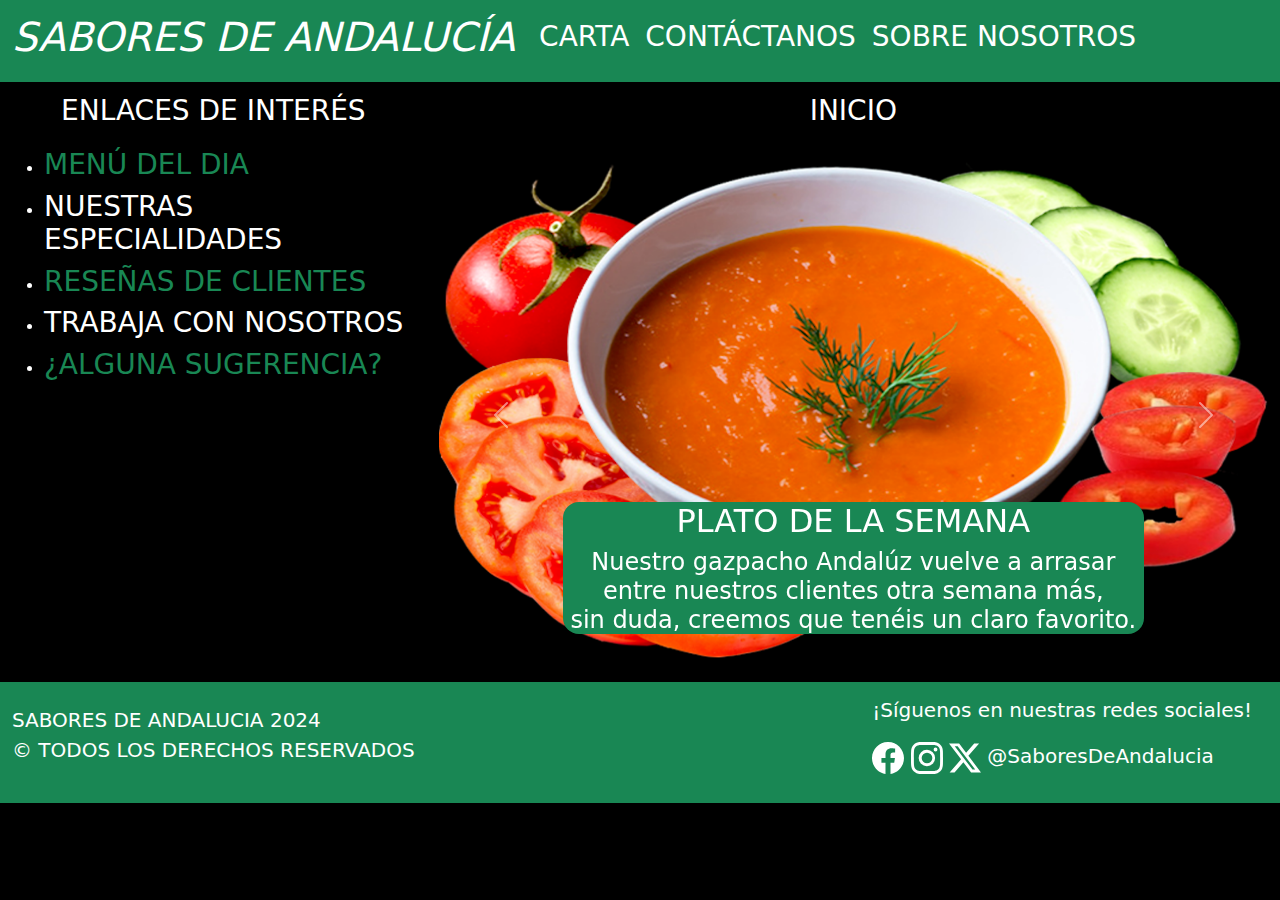
<file: index.html>
<!DOCTYPE html>
<html lang="en">

<head>
    <meta charset="UTF-8" />
    <meta name="viewport" content="width=device-width, initial-scale=1.0" />
    <link href="https://cdn.jsdelivr.net/npm/bootstrap@5.3.3/dist/css/bootstrap.min.css" rel="stylesheet"
        integrity="sha384-QWTKZyjpPEjISv5WaRU9OFeRpok6YctnYmDr5pNlyT2bRjXh0JMhjY6hW+ALEwIH" crossorigin="anonymous" />
    <link rel="stylesheet" href="./css/styles.css" />
    <title>INICIO</title>
</head>

<body class="bg-black m-0 p-0">
    <!-- CABECERA -->
    <header class="sticky-top">
        <div class="container-fluid p-0">
            <nav class="navbar navbar-expand-lg bg-success">
                <div class="container-fluid">
                    <a class="navbar-brand text-white" href="./index.html">
                        <h1><i>SABORES DE ANDALUCÍA</i></h1>
                    </a>
                    <button class="navbar-toggler" type="button" data-bs-toggle="collapse"
                        data-bs-target="#navbarSupportedContent" aria-controls="navbarSupportedContent"
                        aria-expanded="false" aria-label="Toggle navigation">
                        <span class="navbar-toggler-icon"></span>
                    </button>
                    <div class="collapse navbar-collapse" id="navbarSupportedContent">
                        <ul class="navbar-nav me-auto mb-2 mb-lg-0">
                            <li class="nav-item">
                                <a class="nav-link text-white" href="./views/carta.html">
                                    <h3>CARTA</h3>
                                </a>
                            </li>
                            <li class="nav-item">
                                <a class="nav-link text-white" href="./views/contact.html">
                                    <h3>CONTÁCTANOS</h3>
                                </a>
                            </li>
                            <li class="nav-item">
                                <a class="nav-link text-white" href="./views/AboutUs.html">
                                    <h3>SOBRE NOSOTROS</h3>
                                </a>
                            </li>
                        </ul>
                    </div>
                </div>
            </nav>
        </div>
    </header>

    <!-- CUERPO DE LA PAGINA -->
    <main>
        <div class="container-fluid mt-2 text-white  align-items-center">
            <div class="row">
                <div class="col-sm-12 col-md-12 col-lg-4">
                    <p class="text-center fs-3">ENLACES DE INTERÉS</p>
                    <ul>
                        <li><a class="nav-link text-success" href="./views/MenuOfTheDay.html">
                                <h3>MENÚ DEL DIA</h3>
                            </a>
                        <li><a class="nav-link text-white" href="./views/specialities.html">
                                <h3>NUESTRAS ESPECIALIDADES</h3>
                            </a>
                        <li><a class="nav-link text-success" href="./views/reviews.html">
                                <h3>RESEÑAS DE CLIENTES</h3>
                            </a>
                        <li><a class="nav-link text-white" href="./views/WorkWithUs.html">
                                <h3>TRABAJA CON NOSOTROS</h3>
                            </a>
                        <li><a class="nav-link text-success" href="./views/sugestions.html">
                                <h3>¿ALGUNA SUGERENCIA?</h3>
                            </a>
                    </ul>
                </div>
                <div class="col-sm-12 col-md-12 col-lg-8">
                    <p class="text-center fs-3">INICIO</p>
                    <div id="carouselExampleFade" class="carousel slide carousel-fade">
                        <div class="carousel-inner">
                            <div class="carousel-item active">
                                <div class="carousel-caption d-none d-md-block">
                                    <div class="bg-success rounded-4">
                                        <h2>PLATO DE LA SEMANA</h2>
                                        <h4>Nuestro gazpacho Andalúz vuelve a arrasar entre nuestros clientes otra
                                            semana más,
                                            <br>
                                            sin duda, creemos que tenéis un claro favorito.
                                        </h4>
                                    </div>
                                </div>
                                <img src="./img/gazpacho.png" class="d-block w-100 rounded-4 mb-3" alt="GAZPACHO">
                            </div>
                            <div class="carousel-item">
                                <div class="carousel-caption d-none d-md-block">
                                    <div class="bg-success rounded-4">
                                        <h2>¡ÚNETE AL EQUIPO!</h2>
                                        <h4>Desde Sabores de Andalucía sabemos que con ganas todo es posible,
                                            <br>
                                            por eso nos encontramos en búsqueda de personal
                                            <br>
                                            para ampliar nuestra plantilla a partir de Junio
                                            <br>
                                            INSCRÍBETE HACIENDO CLICK EN LA IMÁGEN
                                        </h4>
                                    </div>
                                </div>
                                <a href="./views/WorkWithUs.html"> <img src="./img/workwithus.png" class="d-block w-100 rounded-4 mb-3"
                                        alt="TRABAJA CON NOSOTROS"></a>
                            </div>
                            <div class="carousel-item">
                                <div class="carousel-caption d-none d-md-block">
                                    <div class="bg-success rounded-4">
                                        <h2>TRADICIÓN</h2>
                                        <h4>La tradición nos caracteriza a los Andaluces, de eso no hay duda,
                                            <br>
                                            nuestra cocina no iba a ser menos, en nuestro restaurante respetamos
                                            <br>
                                            las recetas tradicionales de nuestra gastronomía tan diversa cocinándolas
                                            <br>
                                            con producto 100% Andalúz.
                                            <br>
                                        </h4>
                                    </div>
                                </div>
                                <img src="./img/SomosDePueblo.jpeg" class="d-block w-100 rounded-4 mb-3" alt="TRABAJA CON NOSOTROS">
                            </div>
                        </div>
                        <button class="carousel-control-prev" type="button" data-bs-target="#carouselExampleFade"
                            data-bs-slide="prev">
                            <span class="carousel-control-prev-icon" aria-hidden="true"></span>
                            <span class="visually-hidden">Previous</span>
                        </button>
                        <button class="carousel-control-next" type="button" data-bs-target="#carouselExampleFade"
                            data-bs-slide="next">
                            <span class="carousel-control-next-icon" aria-hidden="true"></span>
                            <span class="visually-hidden">Next</span>
                        </button>
                    </div>
                </div>
            </div>

    </main>

    <!-- FOOTER -->
    <footer>
        <nav class="navbar sticky-bottom navbar-light bg-success">
            <div class="container-fluid">
                <a class="navbar-brand text-white" href="#">
                    <p>SABORES DE ANDALUCIA 2024
                        <br>
                        © TODOS LOS DERECHOS RESERVADOS
                    </p>
                </a>
                <a class="navbar-brand text-white" href="#">
                    <P></P>
                </a>
                <a class="navbar-brand text-white" href="#">
                    <p>¡Síguenos en nuestras redes sociales!</p>
                    <P>
                        <svg xmlns="http://www.w3.org/2000/svg" width="32" height="32" fill="currentColor"
                            class="bi bi-facebook" viewBox="0 0 16 16">
                            <path
                                d="M16 8.049c0-4.446-3.582-8.05-8-8.05C3.58 0-.002 3.603-.002 8.05c0 4.017 2.926 7.347 6.75 7.951v-5.625h-2.03V8.05H6.75V6.275c0-2.017 1.195-3.131 3.022-3.131.876 0 1.791.157 1.791.157v1.98h-1.009c-.993 0-1.303.621-1.303 1.258v1.51h2.218l-.354 2.326H9.25V16c3.824-.604 6.75-3.934 6.75-7.951" />
                        </svg>
                        <svg xmlns="http://www.w3.org/2000/svg" width="32" height="32" fill="currentColor"
                            class="bi bi-instagram" viewBox="0 0 16 16">
                            <path
                                d="M8 0C5.829 0 5.556.01 4.703.048 3.85.088 3.269.222 2.76.42a3.9 3.9 0 0 0-1.417.923A3.9 3.9 0 0 0 .42 2.76C.222 3.268.087 3.85.048 4.7.01 5.555 0 5.827 0 8.001c0 2.172.01 2.444.048 3.297.04.852.174 1.433.372 1.942.205.526.478.972.923 1.417.444.445.89.719 1.416.923.51.198 1.09.333 1.942.372C5.555 15.99 5.827 16 8 16s2.444-.01 3.298-.048c.851-.04 1.434-.174 1.943-.372a3.9 3.9 0 0 0 1.416-.923c.445-.445.718-.891.923-1.417.197-.509.332-1.09.372-1.942C15.99 10.445 16 10.173 16 8s-.01-2.445-.048-3.299c-.04-.851-.175-1.433-.372-1.941a3.9 3.9 0 0 0-.923-1.417A3.9 3.9 0 0 0 13.24.42c-.51-.198-1.092-.333-1.943-.372C10.443.01 10.172 0 7.998 0zm-.717 1.442h.718c2.136 0 2.389.007 3.232.046.78.035 1.204.166 1.486.275.373.145.64.319.92.599s.453.546.598.92c.11.281.24.705.275 1.485.039.843.047 1.096.047 3.231s-.008 2.389-.047 3.232c-.035.78-.166 1.203-.275 1.485a2.5 2.5 0 0 1-.599.919c-.28.28-.546.453-.92.598-.28.11-.704.24-1.485.276-.843.038-1.096.047-3.232.047s-2.39-.009-3.233-.047c-.78-.036-1.203-.166-1.485-.276a2.5 2.5 0 0 1-.92-.598 2.5 2.5 0 0 1-.6-.92c-.109-.281-.24-.705-.275-1.485-.038-.843-.046-1.096-.046-3.233s.008-2.388.046-3.231c.036-.78.166-1.204.276-1.486.145-.373.319-.64.599-.92s.546-.453.92-.598c.282-.11.705-.24 1.485-.276.738-.034 1.024-.044 2.515-.045zm4.988 1.328a.96.96 0 1 0 0 1.92.96.96 0 0 0 0-1.92m-4.27 1.122a4.109 4.109 0 1 0 0 8.217 4.109 4.109 0 0 0 0-8.217m0 1.441a2.667 2.667 0 1 1 0 5.334 2.667 2.667 0 0 1 0-5.334" />
                        </svg>
                        <svg xmlns="http://www.w3.org/2000/svg" width="32" height="32" fill="currentColor"
                            class="bi bi-twitter-x" viewBox="0 0 16 16">
                            <path
                                d="M12.6.75h2.454l-5.36 6.142L16 15.25h-4.937l-3.867-5.07-4.425 5.07H.316l5.733-6.57L0 .75h5.063l3.495 4.633L12.601.75Zm-.86 13.028h1.36L4.323 2.145H2.865z" />
                        </svg>
                        @SaboresDeAndalucia
                    </P>

                </a>

            </div>
        </nav>
    </footer>

    <script src="https://cdn.jsdelivr.net/npm/bootstrap@5.3.3/dist/js/bootstrap.bundle.min.js"
        integrity="sha384-YvpcrYf0tY3lHB60NNkmXc5s9fDVZLESaAA55NDzOxhy9GkcIdslK1eN7N6jIeHz"
        crossorigin="anonymous"></script>
</body>

</html>
</file>
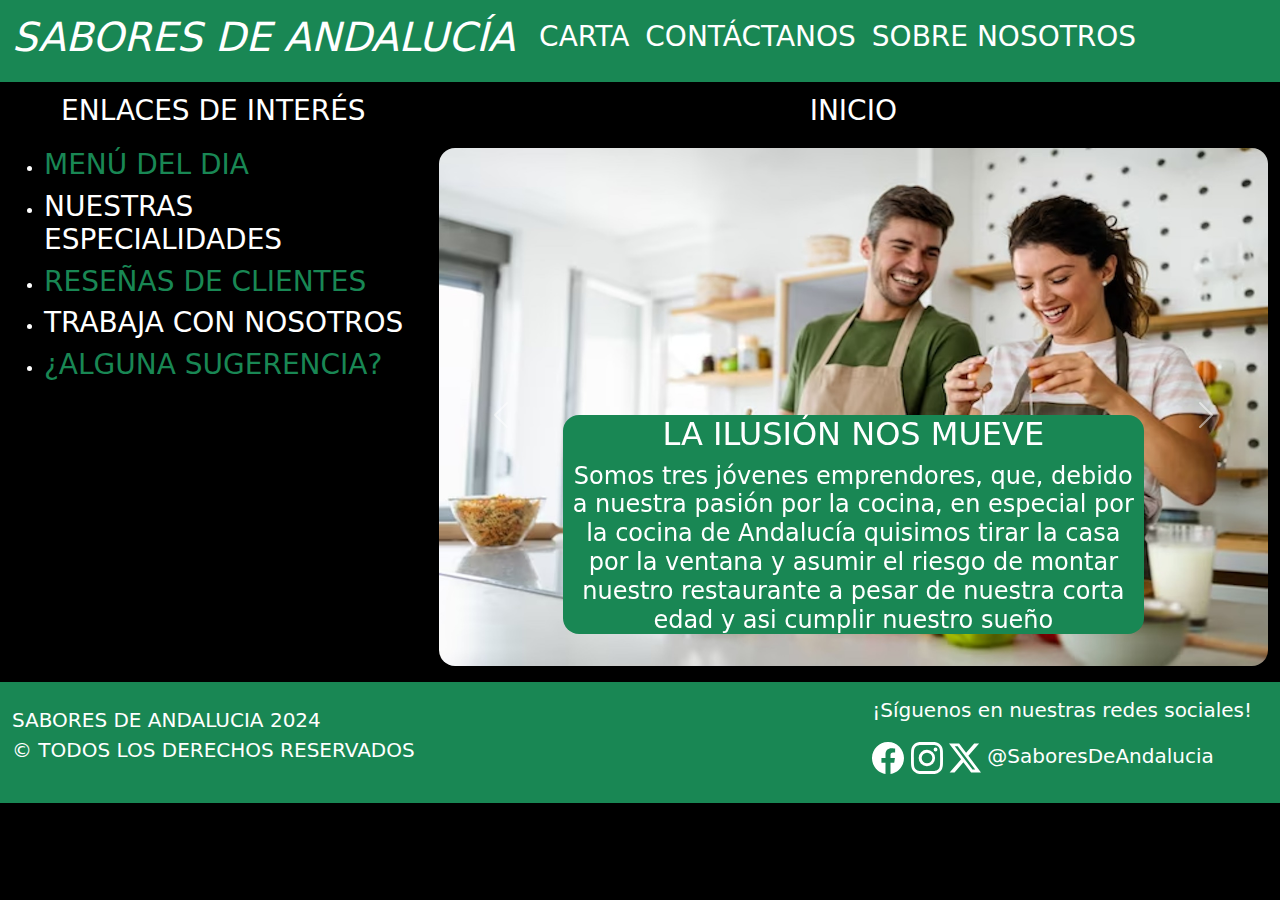
<file: views/AboutUs.html>
<!DOCTYPE html>
<html lang="en">

<head>
    <meta charset="UTF-8" />
    <meta name="viewport" content="width=device-width, initial-scale=1.0" />
    <link href="https://cdn.jsdelivr.net/npm/bootstrap@5.3.3/dist/css/bootstrap.min.css" rel="stylesheet"
        integrity="sha384-QWTKZyjpPEjISv5WaRU9OFeRpok6YctnYmDr5pNlyT2bRjXh0JMhjY6hW+ALEwIH" crossorigin="anonymous" />
    <link rel="stylesheet" href="../css/styles.css" />
    <title>¿QUIÉNES SOMOS?</title>
</head>

<body class="bg-black m-0 p-0">
    <!-- CABECERA -->
    <header class="sticky-top">
        <div class="container-fluid p-0">
            <nav class="navbar navbar-expand-lg bg-success">
                <div class="container-fluid">
                    <a class="navbar-brand text-white" href="../index.html">
                        <h1><i>SABORES DE ANDALUCÍA</i></h1>
                    </a>
                    <button class="navbar-toggler" type="button" data-bs-toggle="collapse"
                        data-bs-target="#navbarSupportedContent" aria-controls="navbarSupportedContent"
                        aria-expanded="false" aria-label="Toggle navigation">
                        <span class="navbar-toggler-icon"></span>
                    </button>
                    <div class="collapse navbar-collapse" id="navbarSupportedContent">
                        <ul class="navbar-nav me-auto mb-2 mb-lg-0">
                            <li class="nav-item">
                                <a class="nav-link text-white" href="../views/carta.html">
                                    <h3>CARTA</h3>
                                </a>
                            </li>
                            <li class="nav-item">
                                <a class="nav-link text-white" href="../views/contact.html">
                                    <h3>CONTÁCTANOS</h3>
                                </a>
                            </li>
                            <li class="nav-item">
                                <a class="nav-link text-white" href="../views/AboutUs.html">
                                    <h3>SOBRE NOSOTROS</h3>
                                </a>
                            </li>
                        </ul>
                    </div>
                </div>
            </nav>
        </div>
    </header>

    <!-- CUERPO DE LA PAGINA -->
    <main>
        <div class="container-fluid mt-2 text-white  align-items-center">
            <div class="row">
                <div class="col-sm-12 col-md-12 col-lg-4">
                    <p class="text-center fs-3">ENLACES DE INTERÉS</p>
                    <ul>
                        <li><a class="nav-link text-success" href="./MenuOfTheDay.html">
                                <h3>MENÚ DEL DIA</h3>
                            </a>
                        <li><a class="nav-link text-white" href="./specialities.html">
                                <h3>NUESTRAS ESPECIALIDADES</h3>
                            </a>
                        <li><a class="nav-link text-success" href="./reviews.html">
                                <h3>RESEÑAS DE CLIENTES</h3>
                            </a>
                        <li><a class="nav-link text-white" href="./WorkWithUs.html">
                                <h3>TRABAJA CON NOSOTROS</h3>
                            </a>
                        <li><a class="nav-link text-success" href="./sugestions.html">
                                <h3>¿ALGUNA SUGERENCIA?</h3>
                            </a>
                    </ul>
                </div>
                <div class="col-sm-12 col-md-12 col-lg-8">
                    <p class="text-center fs-3">INICIO</p>
                    <div id="carouselExampleFade" class="carousel slide carousel-fade">
                        <div class="carousel-inner">
                            <div class="carousel-item active">
                                <div class="carousel-caption d-none d-md-block">
                                    <div class="bg-success rounded-4">
                                        <h2>LA ILUSIÓN NOS MUEVE</h2>
                                        <h4>Somos tres jóvenes emprendores, que, debido a nuestra pasión por la cocina,
                                            en especial por la cocina de Andalucía quisimos tirar la casa por la ventana
                                            y asumir el riesgo de montar nuestro restaurante a pesar de nuestra corta
                                            edad y asi cumplir nuestro sueño
                                            <br>

                                        </h4>
                                    </div>
                                </div>
                                <img src="../img/CoupleCooking.jpg" class="d-block w-100 rounded-4 mb-3" alt="GAZPACHO">
                            </div>
                            <div class="carousel-item">
                                <div class="carousel-caption d-none d-md-block">
                                    <div class="bg-success rounded-4">
                                        <h2>DEDICACIÓN</h2>
                                        <h4>Consideramos que nada de esto podría haber sido posible sin el esfuerzo,
                                            tiempo y dedicación que le hemos dedicado a este proyecto, amámos a nuestra
                                            tierra y no tenemos mejor forma de expresarlo que con nuestros platos
                                        </h4>
                                    </div>
                                </div>
                                <a href="../views/WorkWithUs.html"> <img src="../img/Bolonia.jpeg"
                                        class="d-block w-100 rounded-4 mb-3" alt="TRABAJA CON NOSOTROS"></a>
                            </div>
                            <div class="carousel-item">
                                <div class="carousel-caption d-none d-md-block">
                                    <div class="bg-success rounded-4">
                                        <h2>AMOR</h2>
                                        <h4>Dicen que el amor lo puede todo, ¿no? ¡Para nosotros es nuestro motor!
                                    </div>
                                </div>
                                <img src="../img/SierraRonda.jpeg" class="d-block w-100 rounded-4 mb-3"
                                    alt="AMOR">
                            </div>
                        </div>
                        <button class="carousel-control-prev" type="button" data-bs-target="#carouselExampleFade"
                            data-bs-slide="prev">
                            <span class="carousel-control-prev-icon" aria-hidden="true"></span>
                            <span class="visually-hidden">Previous</span>
                        </button>
                        <button class="carousel-control-next" type="button" data-bs-target="#carouselExampleFade"
                            data-bs-slide="next">
                            <span class="carousel-control-next-icon" aria-hidden="true"></span>
                            <span class="visually-hidden">Next</span>
                        </button>
                    </div>
                </div>
            </div>

    </main>

    <!-- FOOTER -->
    <footer>
        <nav class="navbar sticky-bottom navbar-light bg-success">
            <div class="container-fluid">
                <a class="navbar-brand text-white" href="#">
                    <p>SABORES DE ANDALUCIA 2024
                        <br>
                        © TODOS LOS DERECHOS RESERVADOS
                    </p>
                </a>
                <a class="navbar-brand text-white" href="#">
                    <P></P>
                </a>
                <a class="navbar-brand text-white" href="#">
                    <p>¡Síguenos en nuestras redes sociales!</p>
                    <P>
                        <svg xmlns="http://www.w3.org/2000/svg" width="32" height="32" fill="currentColor"
                            class="bi bi-facebook" viewBox="0 0 16 16">
                            <path
                                d="M16 8.049c0-4.446-3.582-8.05-8-8.05C3.58 0-.002 3.603-.002 8.05c0 4.017 2.926 7.347 6.75 7.951v-5.625h-2.03V8.05H6.75V6.275c0-2.017 1.195-3.131 3.022-3.131.876 0 1.791.157 1.791.157v1.98h-1.009c-.993 0-1.303.621-1.303 1.258v1.51h2.218l-.354 2.326H9.25V16c3.824-.604 6.75-3.934 6.75-7.951" />
                        </svg>
                        <svg xmlns="http://www.w3.org/2000/svg" width="32" height="32" fill="currentColor"
                            class="bi bi-instagram" viewBox="0 0 16 16">
                            <path
                                d="M8 0C5.829 0 5.556.01 4.703.048 3.85.088 3.269.222 2.76.42a3.9 3.9 0 0 0-1.417.923A3.9 3.9 0 0 0 .42 2.76C.222 3.268.087 3.85.048 4.7.01 5.555 0 5.827 0 8.001c0 2.172.01 2.444.048 3.297.04.852.174 1.433.372 1.942.205.526.478.972.923 1.417.444.445.89.719 1.416.923.51.198 1.09.333 1.942.372C5.555 15.99 5.827 16 8 16s2.444-.01 3.298-.048c.851-.04 1.434-.174 1.943-.372a3.9 3.9 0 0 0 1.416-.923c.445-.445.718-.891.923-1.417.197-.509.332-1.09.372-1.942C15.99 10.445 16 10.173 16 8s-.01-2.445-.048-3.299c-.04-.851-.175-1.433-.372-1.941a3.9 3.9 0 0 0-.923-1.417A3.9 3.9 0 0 0 13.24.42c-.51-.198-1.092-.333-1.943-.372C10.443.01 10.172 0 7.998 0zm-.717 1.442h.718c2.136 0 2.389.007 3.232.046.78.035 1.204.166 1.486.275.373.145.64.319.92.599s.453.546.598.92c.11.281.24.705.275 1.485.039.843.047 1.096.047 3.231s-.008 2.389-.047 3.232c-.035.78-.166 1.203-.275 1.485a2.5 2.5 0 0 1-.599.919c-.28.28-.546.453-.92.598-.28.11-.704.24-1.485.276-.843.038-1.096.047-3.232.047s-2.39-.009-3.233-.047c-.78-.036-1.203-.166-1.485-.276a2.5 2.5 0 0 1-.92-.598 2.5 2.5 0 0 1-.6-.92c-.109-.281-.24-.705-.275-1.485-.038-.843-.046-1.096-.046-3.233s.008-2.388.046-3.231c.036-.78.166-1.204.276-1.486.145-.373.319-.64.599-.92s.546-.453.92-.598c.282-.11.705-.24 1.485-.276.738-.034 1.024-.044 2.515-.045zm4.988 1.328a.96.96 0 1 0 0 1.92.96.96 0 0 0 0-1.92m-4.27 1.122a4.109 4.109 0 1 0 0 8.217 4.109 4.109 0 0 0 0-8.217m0 1.441a2.667 2.667 0 1 1 0 5.334 2.667 2.667 0 0 1 0-5.334" />
                        </svg>
                        <svg xmlns="http://www.w3.org/2000/svg" width="32" height="32" fill="currentColor"
                            class="bi bi-twitter-x" viewBox="0 0 16 16">
                            <path
                                d="M12.6.75h2.454l-5.36 6.142L16 15.25h-4.937l-3.867-5.07-4.425 5.07H.316l5.733-6.57L0 .75h5.063l3.495 4.633L12.601.75Zm-.86 13.028h1.36L4.323 2.145H2.865z" />
                        </svg>
                        @SaboresDeAndalucia
                    </P>

                </a>

            </div>
        </nav>
    </footer>

    <script src="https://cdn.jsdelivr.net/npm/bootstrap@5.3.3/dist/js/bootstrap.bundle.min.js"
        integrity="sha384-YvpcrYf0tY3lHB60NNkmXc5s9fDVZLESaAA55NDzOxhy9GkcIdslK1eN7N6jIeHz"
        crossorigin="anonymous"></script>
</body>

</html>
</file>
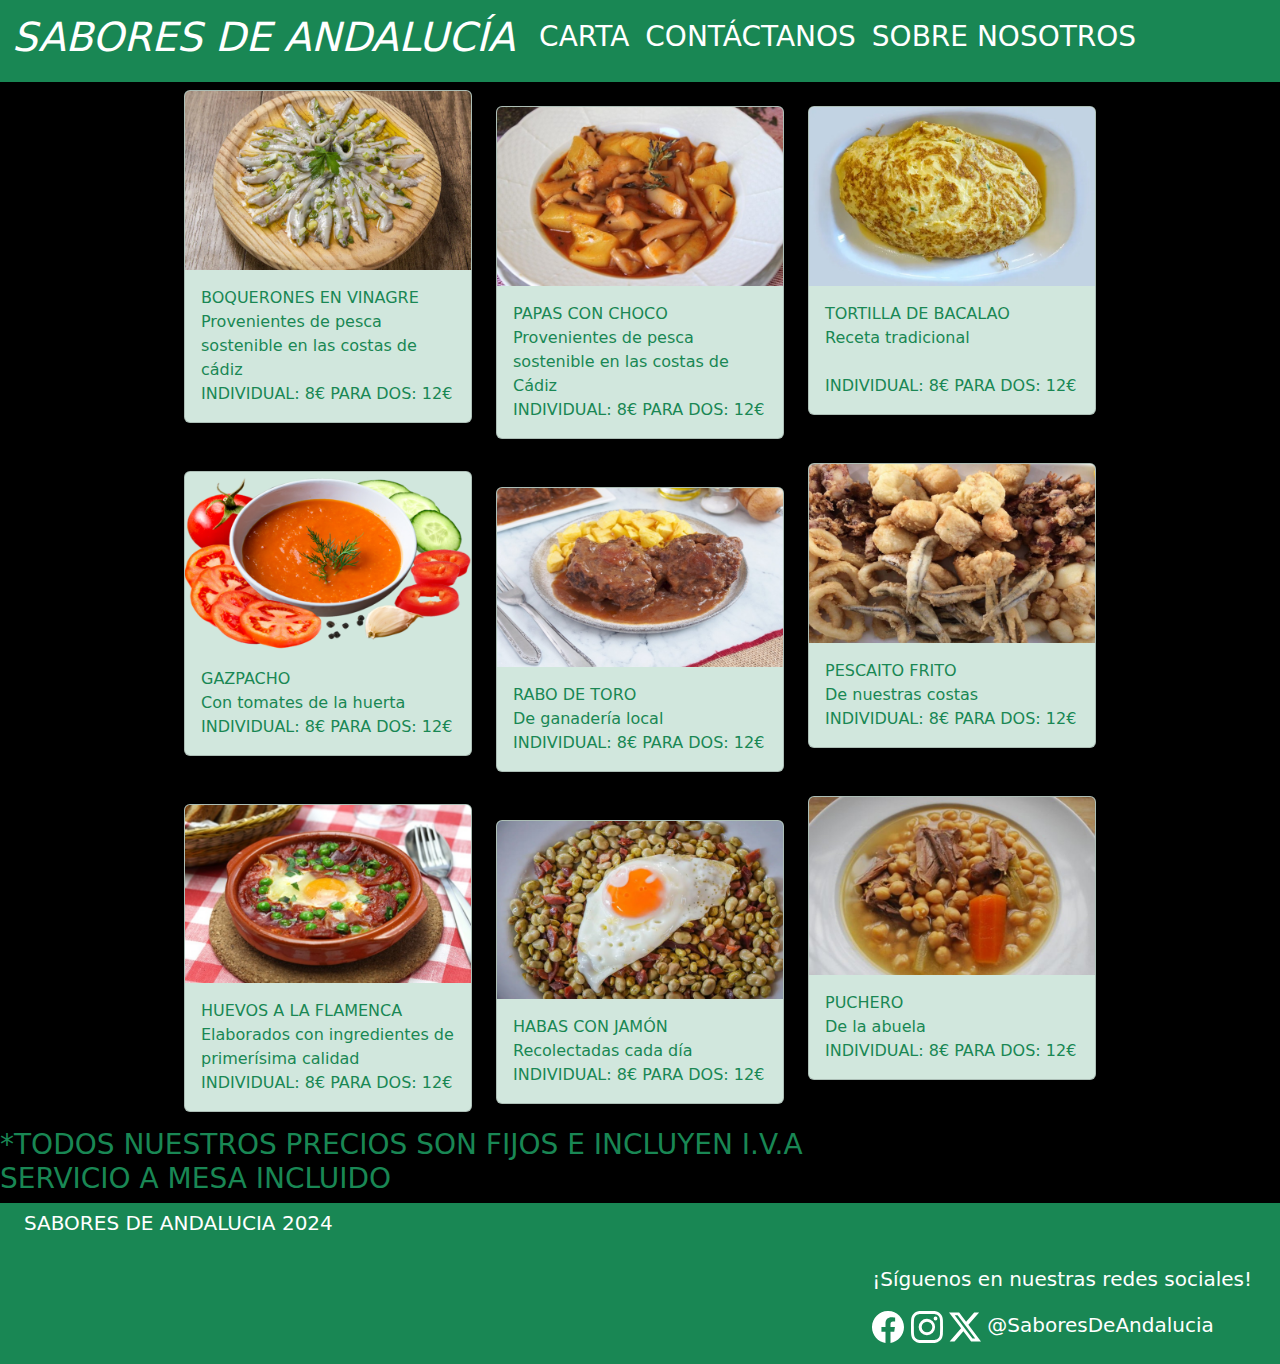
<file: views/carta.html>
<!DOCTYPE html>
<html lang="en">

<head>
    <meta charset="UTF-8" />
    <meta name="viewport" content="width=device-width, initial-scale=1.0" />
    <link href="https://cdn.jsdelivr.net/npm/bootstrap@5.3.3/dist/css/bootstrap.min.css" rel="stylesheet"
        integrity="sha384-QWTKZyjpPEjISv5WaRU9OFeRpok6YctnYmDr5pNlyT2bRjXh0JMhjY6hW+ALEwIH" crossorigin="anonymous" />
    <link rel="stylesheet" href="../css/styles.css" />
    <title>CARTA</title>
</head>

<body class="bg-black m-0 p-0">
    <!-- CABECERA -->
    <header class="sticky-top">
        <div class="container-fluid p-0">
            <nav class="navbar navbar-expand-lg bg-success">
                <div class="container-fluid">
                    <a class="navbar-brand text-white" href="../index.html">
                        <h1><i>SABORES DE ANDALUCÍA</i></h1>
                    </a>
                    <button class="navbar-toggler" type="button" data-bs-toggle="collapse"
                        data-bs-target="#navbarSupportedContent" aria-controls="navbarSupportedContent"
                        aria-expanded="false" aria-label="Toggle navigation">
                        <span class="navbar-toggler-icon"></span>
                    </button>
                    <div class="collapse navbar-collapse" id="navbarSupportedContent">
                        <ul class="navbar-nav me-auto mb-2 mb-lg-0">
                            <li class="nav-item">
                                <a class="nav-link text-white" href="../views/carta.html">
                                    <h3>CARTA</h3>
                                </a>
                            </li>
                            <li class="nav-item">
                                <a class="nav-link text-white" href="../views/contact.html">
                                    <h3>CONTÁCTANOS</h3>
                                </a>
                            </li>
                            <li class="nav-item">
                                <a class="nav-link text-white" href="../views/AboutUs.html">
                                    <h3>SOBRE NOSOTROS</h3>
                                </a>
                            </li>
                        </ul>
                    </div>
                </div>
            </nav>
        </div>
    </header>

    <!-- CUERPO DE LA PAGINA -->
    <main>
        <div class="d-flex justify-content-around  text-white">
            <div class="row">
                <div class="col">
                    <div class="card mt-2 bg-success-subtle text-success" style="width: 18rem;">
                        <img src="../img/BoqueronesEnVinagre.jpg" class="card-img-top" alt="Boquerones">
                        <div class="card-body">
                            <p class="card-text">BOQUERONES EN VINAGRE
                                <br>
                                Provenientes de pesca sostenible en las costas de cádiz
                                <br>
                                INDIVIDUAL: 8€ PARA DOS: 12€
                            </p>
                        </div>
                    </div>
                    <div class="card mt-5 bg-success-subtle text-success" style="width: 18rem;">
                        <img src="../img/gazpacho.png" class="card-img-top" alt="...">
                        <div class="card-body">
                            <p class="card-text">GAZPACHO
                                <br>
                                Con tomates de la huerta
                                <br>
                                INDIVIDUAL: 8€ PARA DOS: 12€
                            </p>
                        </div>
                    </div>
                    <div class="card mt-5 mb-3 bg-success-subtle text-success" style="width: 18rem;">
                        <img src="../img/HuevosAlaFlamenca.jpeg" class="card-img-top" alt="...">
                        <div class="card-body">
                            <p class="card-text">HUEVOS A LA FLAMENCA
                                <br>
                                Elaborados con ingredientes de primerísima calidad
                                <br>
                                INDIVIDUAL: 8€ PARA DOS: 12€
                            </p>
                        </div>
                    </div>

                </div>
                <div class="col mt-3">
                    <div class="card mt-2 bg-success-subtle text-success" style="width: 18rem;">
                        <img src="../img/PapasConChoco.jpeg" class="card-img-top" alt="...">
                        <div class="card-body">
                            <p class="card-text">PAPAS CON CHOCO
                                <br>
                                Provenientes de pesca sostenible en las costas de Cádiz
                                <br>
                                INDIVIDUAL: 8€ PARA DOS: 12€
                            </p>
                        </div>
                    </div>
                    <div class="card mt-5 bg-success-subtle text-success" style="width: 18rem;">
                        <img src="../img/RaboDeToro.jpeg" class="card-img-top" alt="...">
                        <div class="card-body">
                            <p class="card-text">RABO DE TORO
                                <br>
                                De ganadería local
                                <br>
                                INDIVIDUAL: 8€ PARA DOS: 12€
                            </p>
                        </div>
                    </div>
                    <div class="card mt-5 mb-3 bg-success-subtle text-success" style="width: 18rem;">
                        <img src="../img/HabasJamon.jpg" class="card-img-top" alt="...">
                        <div class="card-body">
                            <p class="card-text">HABAS CON JAMÓN
                                <br>
                                Recolectadas cada día
                                <br>
                                INDIVIDUAL: 8€ PARA DOS: 12€
                            </p>
                        </div>
                    </div>

                </div>
                <div class="col mt-3">
                    <div class="card mt-2 bg-success-subtle text-success" style="width: 18rem;">
                        <img src="../img/TortillaBacalao.jpg" class="card-img-top" alt="...">
                        <div class="card-body">
                            <p class="card-text">TORTILLA DE BACALAO
                                <br>
                                Receta tradicional
                                <br><br>
                                INDIVIDUAL: 8€ PARA DOS: 12€
                            </p>
                        </div>
                    </div>
                    <div class="card mt-5 bg-success-subtle text-success" style="width: 18rem;">
                        <img src="../img/PescaitoFrito.jpeg" class="card-img-top" alt="...">
                        <div class="card-body">
                            <p class="card-text">PESCAITO FRITO
                                <br>
                                De nuestras costas
                                <br>
                                INDIVIDUAL: 8€ PARA DOS: 12€
                            </p>
                        </div>
                    </div>
                    <div class="card mt-5 mb-3 bg-success-subtle text-success" style="width: 18rem;">
                        <img src="../img/Puchero.jpeg" class="card-img-top" alt="...">
                        <div class="card-body">
                            <p class="card-text">PUCHERO
                                <br>
                                De la abuela
                                <br>
                                INDIVIDUAL: 8€ PARA DOS: 12€
                            </p>
                        </div>
                    </div>

                </div>


            </div>
        </div>
        <div class="text-success">
            <h3>*TODOS NUESTROS PRECIOS SON FIJOS E INCLUYEN I.V.A
                <br>
                SERVICIO A MESA INCLUIDO
            </h3>
        </div>

    </main>

    <!-- FOOTER -->
    <footer>
        <nav class="navbar sticky-bottom navbar-light bg-success p-0 m-0">
            <div class="container-fluid">
                <a class="navbar-brand text-white container-fluid" href="#">
                    <p>SABORES DE ANDALUCIA 2024 
                    </p>
                </a>
                <a class="navbar-brand text-white" href="#">
                    <P></P>
                </a>
                <a class="navbar-brand text-white" href="#">
                    <p>¡Síguenos en nuestras redes sociales!</p>
                    <P>
                        <svg xmlns="http://www.w3.org/2000/svg" width="32" height="32" fill="currentColor"
                            class="bi bi-facebook" viewBox="0 0 16 16">
                            <path
                                d="M16 8.049c0-4.446-3.582-8.05-8-8.05C3.58 0-.002 3.603-.002 8.05c0 4.017 2.926 7.347 6.75 7.951v-5.625h-2.03V8.05H6.75V6.275c0-2.017 1.195-3.131 3.022-3.131.876 0 1.791.157 1.791.157v1.98h-1.009c-.993 0-1.303.621-1.303 1.258v1.51h2.218l-.354 2.326H9.25V16c3.824-.604 6.75-3.934 6.75-7.951" />
                        </svg>
                        <svg xmlns="http://www.w3.org/2000/svg" width="32" height="32" fill="currentColor"
                            class="bi bi-instagram" viewBox="0 0 16 16">
                            <path
                                d="M8 0C5.829 0 5.556.01 4.703.048 3.85.088 3.269.222 2.76.42a3.9 3.9 0 0 0-1.417.923A3.9 3.9 0 0 0 .42 2.76C.222 3.268.087 3.85.048 4.7.01 5.555 0 5.827 0 8.001c0 2.172.01 2.444.048 3.297.04.852.174 1.433.372 1.942.205.526.478.972.923 1.417.444.445.89.719 1.416.923.51.198 1.09.333 1.942.372C5.555 15.99 5.827 16 8 16s2.444-.01 3.298-.048c.851-.04 1.434-.174 1.943-.372a3.9 3.9 0 0 0 1.416-.923c.445-.445.718-.891.923-1.417.197-.509.332-1.09.372-1.942C15.99 10.445 16 10.173 16 8s-.01-2.445-.048-3.299c-.04-.851-.175-1.433-.372-1.941a3.9 3.9 0 0 0-.923-1.417A3.9 3.9 0 0 0 13.24.42c-.51-.198-1.092-.333-1.943-.372C10.443.01 10.172 0 7.998 0zm-.717 1.442h.718c2.136 0 2.389.007 3.232.046.78.035 1.204.166 1.486.275.373.145.64.319.92.599s.453.546.598.92c.11.281.24.705.275 1.485.039.843.047 1.096.047 3.231s-.008 2.389-.047 3.232c-.035.78-.166 1.203-.275 1.485a2.5 2.5 0 0 1-.599.919c-.28.28-.546.453-.92.598-.28.11-.704.24-1.485.276-.843.038-1.096.047-3.232.047s-2.39-.009-3.233-.047c-.78-.036-1.203-.166-1.485-.276a2.5 2.5 0 0 1-.92-.598 2.5 2.5 0 0 1-.6-.92c-.109-.281-.24-.705-.275-1.485-.038-.843-.046-1.096-.046-3.233s.008-2.388.046-3.231c.036-.78.166-1.204.276-1.486.145-.373.319-.64.599-.92s.546-.453.92-.598c.282-.11.705-.24 1.485-.276.738-.034 1.024-.044 2.515-.045zm4.988 1.328a.96.96 0 1 0 0 1.92.96.96 0 0 0 0-1.92m-4.27 1.122a4.109 4.109 0 1 0 0 8.217 4.109 4.109 0 0 0 0-8.217m0 1.441a2.667 2.667 0 1 1 0 5.334 2.667 2.667 0 0 1 0-5.334" />
                        </svg>
                        <svg xmlns="http://www.w3.org/2000/svg" width="32" height="32" fill="currentColor"
                            class="bi bi-twitter-x" viewBox="0 0 16 16">
                            <path
                                d="M12.6.75h2.454l-5.36 6.142L16 15.25h-4.937l-3.867-5.07-4.425 5.07H.316l5.733-6.57L0 .75h5.063l3.495 4.633L12.601.75Zm-.86 13.028h1.36L4.323 2.145H2.865z" />
                        </svg>
                        @SaboresDeAndalucia
                    </P>

                </a>

            </div>
        </nav>
    </footer>

    <script src="https://cdn.jsdelivr.net/npm/bootstrap@5.3.3/dist/js/bootstrap.bundle.min.js"
        integrity="sha384-YvpcrYf0tY3lHB60NNkmXc5s9fDVZLESaAA55NDzOxhy9GkcIdslK1eN7N6jIeHz"
        crossorigin="anonymous"></script>
</body>

</html>
</file>
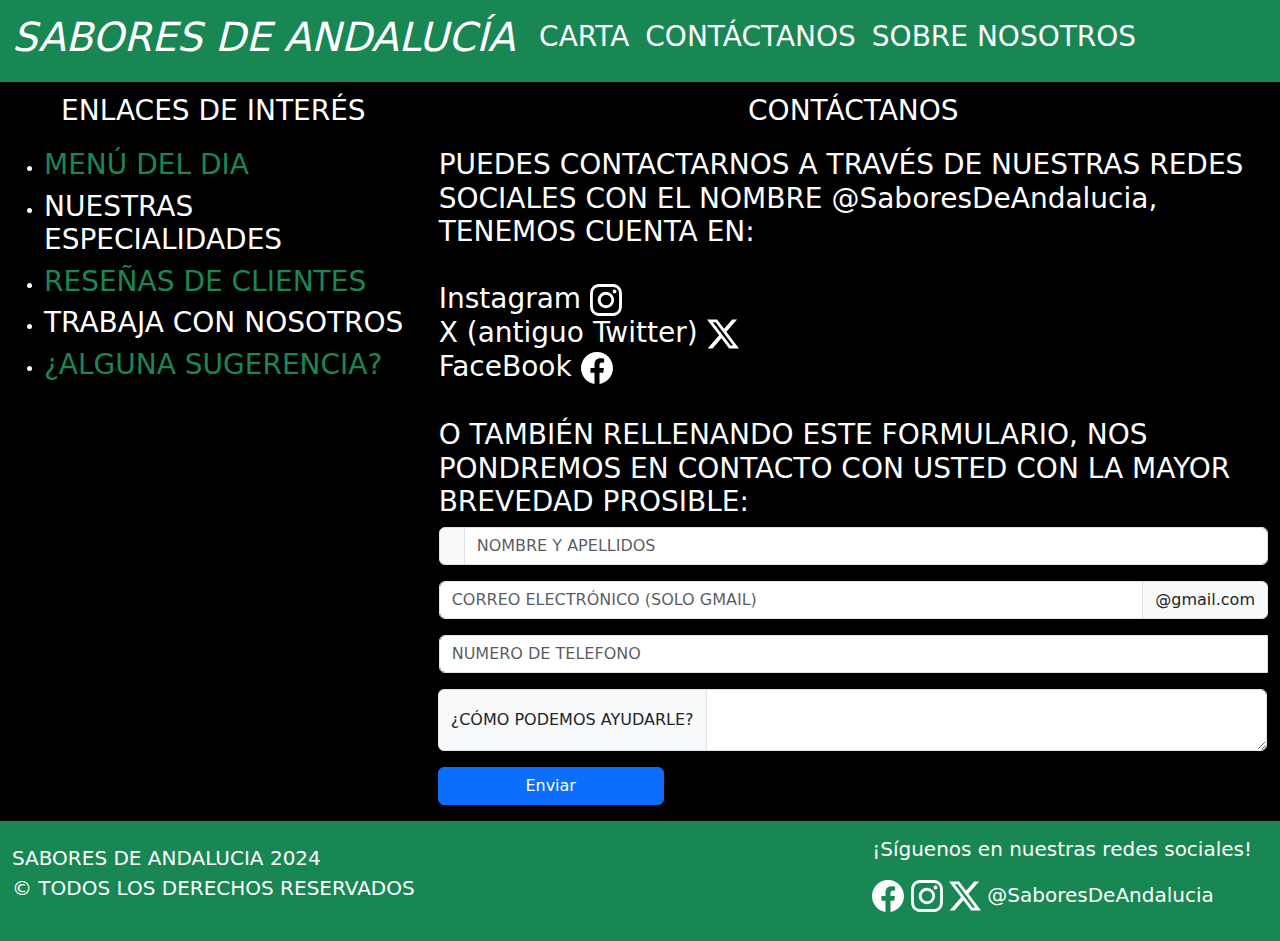
<file: views/contact.html>
<!DOCTYPE html>
<html lang="en">

<head>
    <meta charset="UTF-8" />
    <meta name="viewport" content="width=device-width, initial-scale=1.0" />
    <link href="https://cdn.jsdelivr.net/npm/bootstrap@5.3.3/dist/css/bootstrap.min.css" rel="stylesheet"
        integrity="sha384-QWTKZyjpPEjISv5WaRU9OFeRpok6YctnYmDr5pNlyT2bRjXh0JMhjY6hW+ALEwIH" crossorigin="anonymous" />
    <link rel="stylesheet" href="../css/styles.css" />
    <title>CONTÁCTANOS</title>
</head>

<body class="bg-black m-0 p-0">
    <!-- CABECERA -->
    <header class="sticky-top">
        <div class="container-fluid p-0">
            <nav class="navbar navbar-expand-lg bg-success">
                <div class="container-fluid">
                    <a class="navbar-brand text-white" href="../index.html">
                        <h1><i>SABORES DE ANDALUCÍA</i></h1>
                    </a>
                    <button class="navbar-toggler" type="button" data-bs-toggle="collapse"
                        data-bs-target="#navbarSupportedContent" aria-controls="navbarSupportedContent"
                        aria-expanded="false" aria-label="Toggle navigation">
                        <span class="navbar-toggler-icon"></span>
                    </button>
                    <div class="collapse navbar-collapse" id="navbarSupportedContent">
                        <ul class="navbar-nav me-auto mb-2 mb-lg-0">
                            <li class="nav-item">
                                <a class="nav-link text-white" href="../views/carta.html">
                                    <h3>CARTA</h3>
                                </a>
                            </li>
                            <li class="nav-item">
                                <a class="nav-link text-white" href="../views/contact.html">
                                    <h3>CONTÁCTANOS</h3>
                                </a>
                            </li>
                            <li class="nav-item">
                                <a class="nav-link text-white" href="../views/AboutUs.html">
                                    <h3>SOBRE NOSOTROS</h3>
                                </a>
                            </li>
                        </ul>
                    </div>
                </div>
            </nav>
        </div>
    </header>

    <!-- CUERPO DE LA PAGINA -->
    <main>
        <div class="container-fluid mt-2 text-white  align-items-center">
            <div class="row">
                <div class="col-sm-12 col-md-12 col-lg-4">
                    <p class="text-center fs-3">ENLACES DE INTERÉS</p>
                    <ul>
                        <li><a class="nav-link text-success" href="../views/MenuOfTheDay.html">
                                <h3>MENÚ DEL DIA</h3>
                            </a>
                        <li><a class="nav-link text-white" href="../views/specialities.html">
                                <h3>NUESTRAS ESPECIALIDADES</h3>
                            </a>
                        <li><a class="nav-link text-success" href="../views/reviews.html">
                                <h3>RESEÑAS DE CLIENTES</h3>
                            </a>
                        <li><a class="nav-link text-white" href="../views/WorkWithUs.html">
                                <h3>TRABAJA CON NOSOTROS</h3>
                            </a>
                        <li><a class="nav-link text-success" href="../views/sugestions.html">
                                <h3>¿ALGUNA SUGERENCIA?</h3>
                            </a>
                    </ul>
                </div>
                <div class="col-sm-12 col-md-12 col-lg-8">
                    <p class="text-center fs-3">CONTÁCTANOS</p>
                    <h3>PUEDES CONTACTARNOS A TRAVÉS DE NUESTRAS REDES SOCIALES CON EL NOMBRE @SaboresDeAndalucia,
                        TENEMOS CUENTA EN:
                        <br> <br>
                        Instagram
                        <svg xmlns="http://www.w3.org/2000/svg" width="32" height="32" fill="currentColor"
                            class="bi bi-instagram" viewBox="0 0 16 16">
                            <path
                                d="M8 0C5.829 0 5.556.01 4.703.048 3.85.088 3.269.222 2.76.42a3.9 3.9 0 0 0-1.417.923A3.9 3.9 0 0 0 .42 2.76C.222 3.268.087 3.85.048 4.7.01 5.555 0 5.827 0 8.001c0 2.172.01 2.444.048 3.297.04.852.174 1.433.372 1.942.205.526.478.972.923 1.417.444.445.89.719 1.416.923.51.198 1.09.333 1.942.372C5.555 15.99 5.827 16 8 16s2.444-.01 3.298-.048c.851-.04 1.434-.174 1.943-.372a3.9 3.9 0 0 0 1.416-.923c.445-.445.718-.891.923-1.417.197-.509.332-1.09.372-1.942C15.99 10.445 16 10.173 16 8s-.01-2.445-.048-3.299c-.04-.851-.175-1.433-.372-1.941a3.9 3.9 0 0 0-.923-1.417A3.9 3.9 0 0 0 13.24.42c-.51-.198-1.092-.333-1.943-.372C10.443.01 10.172 0 7.998 0zm-.717 1.442h.718c2.136 0 2.389.007 3.232.046.78.035 1.204.166 1.486.275.373.145.64.319.92.599s.453.546.598.92c.11.281.24.705.275 1.485.039.843.047 1.096.047 3.231s-.008 2.389-.047 3.232c-.035.78-.166 1.203-.275 1.485a2.5 2.5 0 0 1-.599.919c-.28.28-.546.453-.92.598-.28.11-.704.24-1.485.276-.843.038-1.096.047-3.232.047s-2.39-.009-3.233-.047c-.78-.036-1.203-.166-1.485-.276a2.5 2.5 0 0 1-.92-.598 2.5 2.5 0 0 1-.6-.92c-.109-.281-.24-.705-.275-1.485-.038-.843-.046-1.096-.046-3.233s.008-2.388.046-3.231c.036-.78.166-1.204.276-1.486.145-.373.319-.64.599-.92s.546-.453.92-.598c.282-.11.705-.24 1.485-.276.738-.034 1.024-.044 2.515-.045zm4.988 1.328a.96.96 0 1 0 0 1.92.96.96 0 0 0 0-1.92m-4.27 1.122a4.109 4.109 0 1 0 0 8.217 4.109 4.109 0 0 0 0-8.217m0 1.441a2.667 2.667 0 1 1 0 5.334 2.667 2.667 0 0 1 0-5.334" />
                            <br>
                            X (antiguo Twitter)
                            <svg xmlns="http://www.w3.org/2000/svg" width="32" height="32" fill="currentColor"
                                class="bi bi-twitter-x" viewBox="0 0 16 16">
                                <path
                                    d="M12.6.75h2.454l-5.36 6.142L16 15.25h-4.937l-3.867-5.07-4.425 5.07H.316l5.733-6.57L0 .75h5.063l3.495 4.633L12.601.75Zm-.86 13.028h1.36L4.323 2.145H2.865z" />
                            </svg>
                            <br>
                            FaceBook
                            <svg xmlns="http://www.w3.org/2000/svg" width="32" height="32" fill="currentColor"
                                class="bi bi-facebook" viewBox="0 0 16 16">
                                <path
                                    d="M16 8.049c0-4.446-3.582-8.05-8-8.05C3.58 0-.002 3.603-.002 8.05c0 4.017 2.926 7.347 6.75 7.951v-5.625h-2.03V8.05H6.75V6.275c0-2.017 1.195-3.131 3.022-3.131.876 0 1.791.157 1.791.157v1.98h-1.009c-.993 0-1.303.621-1.303 1.258v1.51h2.218l-.354 2.326H9.25V16c3.824-.604 6.75-3.934 6.75-7.951" />
                            </svg>
                            <br><br>
                            O TAMBIÉN RELLENANDO ESTE FORMULARIO, NOS PONDREMOS EN CONTACTO CON USTED CON LA MAYOR BREVEDAD PROSIBLE:
                        </h3>
                        <div class="input-group mb-3">
                            <span class="input-group-text" id="basic-addon1"></span>
                            <input type="text" class="form-control" placeholder="NOMBRE Y APELLIDOS" aria-label="Name" aria-describedby="basic-addon1">
                          </div>
                          
                          <div class="input-group mb-3">
                            <input type="text" class="form-control" placeholder="CORREO ELECTRÓNICO (SOLO GMAIL)" aria-label="Mail" aria-describedby="basic-addon2">
                            <span class="input-group-text" id="basic-addon2">@gmail.com</span>
                          </div>                  
                          <div class="input-group mb-3">
                            <input type="text" class="form-control" placeholder="NUMERO DE TELEFONO" aria-label="Phone">

                          
                          <div class="input-group mt-3">
                            <span class="input-group-text">¿CÓMO PODEMOS AYUDARLE?</span>
                            <textarea class="form-control" aria-label="With textarea"></textarea>
                          </div>
                          <a href="./Success.html"><input class="btn btn-primary mt-3" type="Enviar" value="Enviar"></a>


                </div>

            </div>

    </main>

    <!-- FOOTER -->
    <footer>
        <nav class="navbar sticky-bottom navbar-light bg-success">
            <div class="container-fluid">
                <a class="navbar-brand text-white" href="#">
                    <p>SABORES DE ANDALUCIA 2024
                        <br>
                        © TODOS LOS DERECHOS RESERVADOS
                    </p>
                </a>
                <a class="navbar-brand text-white" href="#">
                    <P></P>
                </a>
                <a class="navbar-brand text-white" href="#">
                    <p>¡Síguenos en nuestras redes sociales!</p>
                    <P>
                        <svg xmlns="http://www.w3.org/2000/svg" width="32" height="32" fill="currentColor"
                            class="bi bi-facebook" viewBox="0 0 16 16">
                            <path
                                d="M16 8.049c0-4.446-3.582-8.05-8-8.05C3.58 0-.002 3.603-.002 8.05c0 4.017 2.926 7.347 6.75 7.951v-5.625h-2.03V8.05H6.75V6.275c0-2.017 1.195-3.131 3.022-3.131.876 0 1.791.157 1.791.157v1.98h-1.009c-.993 0-1.303.621-1.303 1.258v1.51h2.218l-.354 2.326H9.25V16c3.824-.604 6.75-3.934 6.75-7.951" />
                        </svg>
                        <svg xmlns="http://www.w3.org/2000/svg" width="32" height="32" fill="currentColor"
                            class="bi bi-instagram" viewBox="0 0 16 16">
                            <path
                                d="M8 0C5.829 0 5.556.01 4.703.048 3.85.088 3.269.222 2.76.42a3.9 3.9 0 0 0-1.417.923A3.9 3.9 0 0 0 .42 2.76C.222 3.268.087 3.85.048 4.7.01 5.555 0 5.827 0 8.001c0 2.172.01 2.444.048 3.297.04.852.174 1.433.372 1.942.205.526.478.972.923 1.417.444.445.89.719 1.416.923.51.198 1.09.333 1.942.372C5.555 15.99 5.827 16 8 16s2.444-.01 3.298-.048c.851-.04 1.434-.174 1.943-.372a3.9 3.9 0 0 0 1.416-.923c.445-.445.718-.891.923-1.417.197-.509.332-1.09.372-1.942C15.99 10.445 16 10.173 16 8s-.01-2.445-.048-3.299c-.04-.851-.175-1.433-.372-1.941a3.9 3.9 0 0 0-.923-1.417A3.9 3.9 0 0 0 13.24.42c-.51-.198-1.092-.333-1.943-.372C10.443.01 10.172 0 7.998 0zm-.717 1.442h.718c2.136 0 2.389.007 3.232.046.78.035 1.204.166 1.486.275.373.145.64.319.92.599s.453.546.598.92c.11.281.24.705.275 1.485.039.843.047 1.096.047 3.231s-.008 2.389-.047 3.232c-.035.78-.166 1.203-.275 1.485a2.5 2.5 0 0 1-.599.919c-.28.28-.546.453-.92.598-.28.11-.704.24-1.485.276-.843.038-1.096.047-3.232.047s-2.39-.009-3.233-.047c-.78-.036-1.203-.166-1.485-.276a2.5 2.5 0 0 1-.92-.598 2.5 2.5 0 0 1-.6-.92c-.109-.281-.24-.705-.275-1.485-.038-.843-.046-1.096-.046-3.233s.008-2.388.046-3.231c.036-.78.166-1.204.276-1.486.145-.373.319-.64.599-.92s.546-.453.92-.598c.282-.11.705-.24 1.485-.276.738-.034 1.024-.044 2.515-.045zm4.988 1.328a.96.96 0 1 0 0 1.92.96.96 0 0 0 0-1.92m-4.27 1.122a4.109 4.109 0 1 0 0 8.217 4.109 4.109 0 0 0 0-8.217m0 1.441a2.667 2.667 0 1 1 0 5.334 2.667 2.667 0 0 1 0-5.334" />
                        </svg>
                        <svg xmlns="http://www.w3.org/2000/svg" width="32" height="32" fill="currentColor"
                            class="bi bi-twitter-x" viewBox="0 0 16 16">
                            <path
                                d="M12.6.75h2.454l-5.36 6.142L16 15.25h-4.937l-3.867-5.07-4.425 5.07H.316l5.733-6.57L0 .75h5.063l3.495 4.633L12.601.75Zm-.86 13.028h1.36L4.323 2.145H2.865z" />
                        </svg>
                        @SaboresDeAndalucia
                    </P>

                </a>

            </div>
        </nav>
    </footer>

    <script src="https://cdn.jsdelivr.net/npm/bootstrap@5.3.3/dist/js/bootstrap.bundle.min.js"
        integrity="sha384-YvpcrYf0tY3lHB60NNkmXc5s9fDVZLESaAA55NDzOxhy9GkcIdslK1eN7N6jIeHz"
        crossorigin="anonymous"></script>
</body>

</html>
</file>
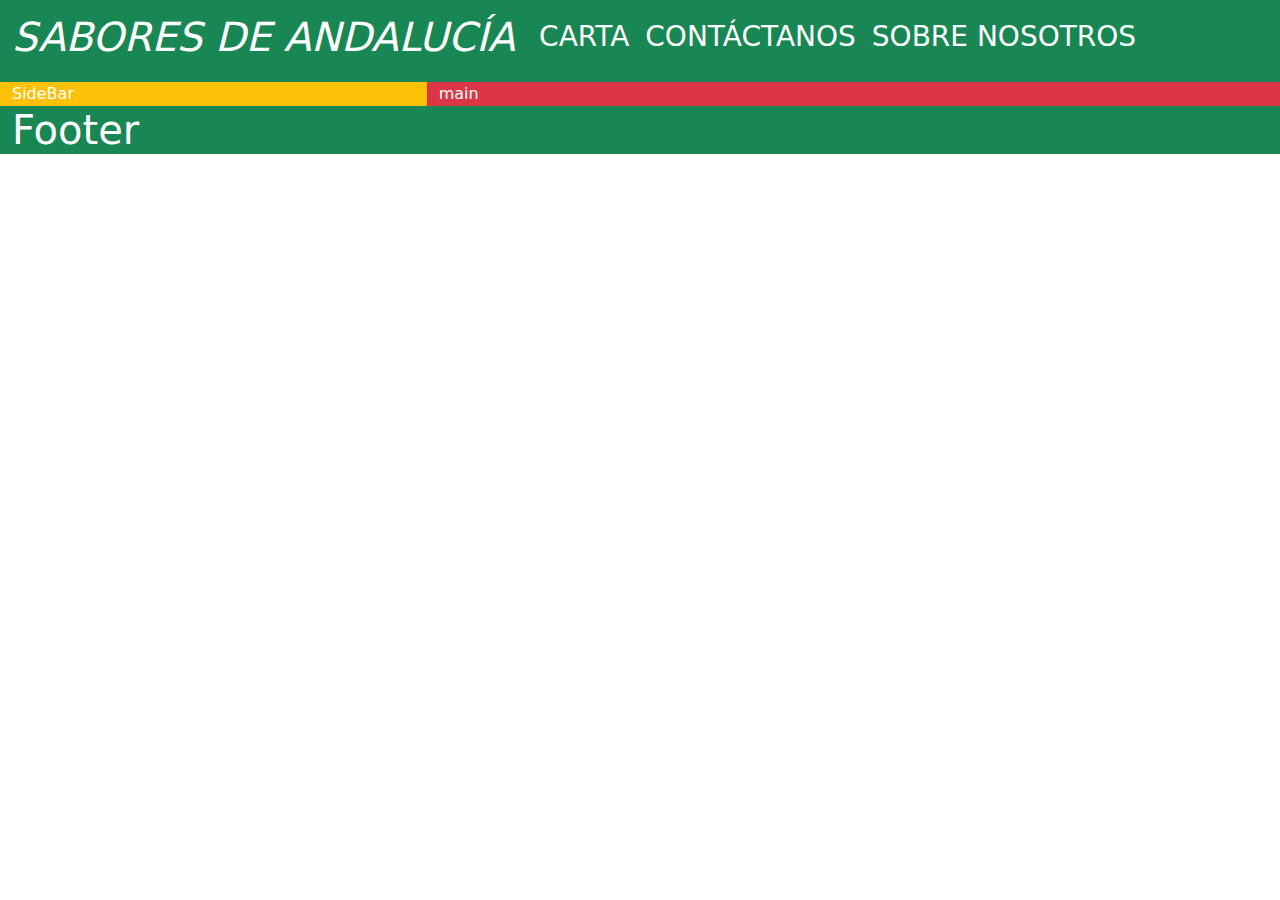
<file: views/MenuOfTheDay.html>
<!DOCTYPE html>
<html lang="en">

<head>
    <meta charset="UTF-8" />
    <meta name="viewport" content="width=device-width, initial-scale=1.0" />
    <link href="https://cdn.jsdelivr.net/npm/bootstrap@5.3.3/dist/css/bootstrap.min.css" rel="stylesheet"
        integrity="sha384-QWTKZyjpPEjISv5WaRU9OFeRpok6YctnYmDr5pNlyT2bRjXh0JMhjY6hW+ALEwIH" crossorigin="anonymous" />
    <link rel="stylesheet" href="../css/styles.css" />
    <title>Document</title>
</head>

<body>
    <!-- CABECERA -->
    <header class="sticky-top">
        <div class="container-fluid p-0">
            <nav class="navbar navbar-expand-lg bg-success">
                <div class="container-fluid">
                    <a class="navbar-brand text-white" href="../index.html">
                        <h1><i>SABORES DE ANDALUCÍA</i></h1>
                    </a>
                    <button class="navbar-toggler" type="button" data-bs-toggle="collapse"
                        data-bs-target="#navbarSupportedContent" aria-controls="navbarSupportedContent"
                        aria-expanded="false" aria-label="Toggle navigation">
                        <span class="navbar-toggler-icon"></span>
                    </button>
                    <div class="collapse navbar-collapse" id="navbarSupportedContent">
                        <ul class="navbar-nav me-auto mb-2 mb-lg-0">
                            <li class="nav-item">
                                <a class="nav-link text-white" href="./carta.html">
                                    <h3>CARTA</h3>
                                </a>
                            </li>
                            </li>
                            <li class="nav-item">
                                <a class="nav-link text-white" href="./contact.html">
                                    <h3>CONTÁCTANOS</h3>
                                </a>
                            </li>
                            <li class="nav-item">
                                <a class="nav-link text-white" href="./AboutUs.html">
                                    <h3>SOBRE NOSOTROS</h3>
                                </a>
                            </li>
                        </ul>
                    </div>
                </div>
            </nav>
        </div>
    </header>
    <!-- CUERPO DE LA PAGINA -->
    <main>
        <div class="container-fluid text-white">
            <div class="row">
                <div class="col-sm-2 col-lg-4 bg-warning">SideBar</div>
                <div class="col-sm-10 col-lg-8 bg-danger">main</div>
            </div>
        </div>
    </main>

    <!-- FOOTER -->
    <footer>
        <div class="container-fluid bg-success text-white">
            <h1 class="m-0">Footer</h1>
        </div>
    </footer>

    <script src="https://cdn.jsdelivr.net/npm/bootstrap@5.3.3/dist/js/bootstrap.bundle.min.js"
        integrity="sha384-YvpcrYf0tY3lHB60NNkmXc5s9fDVZLESaAA55NDzOxhy9GkcIdslK1eN7N6jIeHz"
        crossorigin="anonymous"></script>
</body>

</html>
</file>
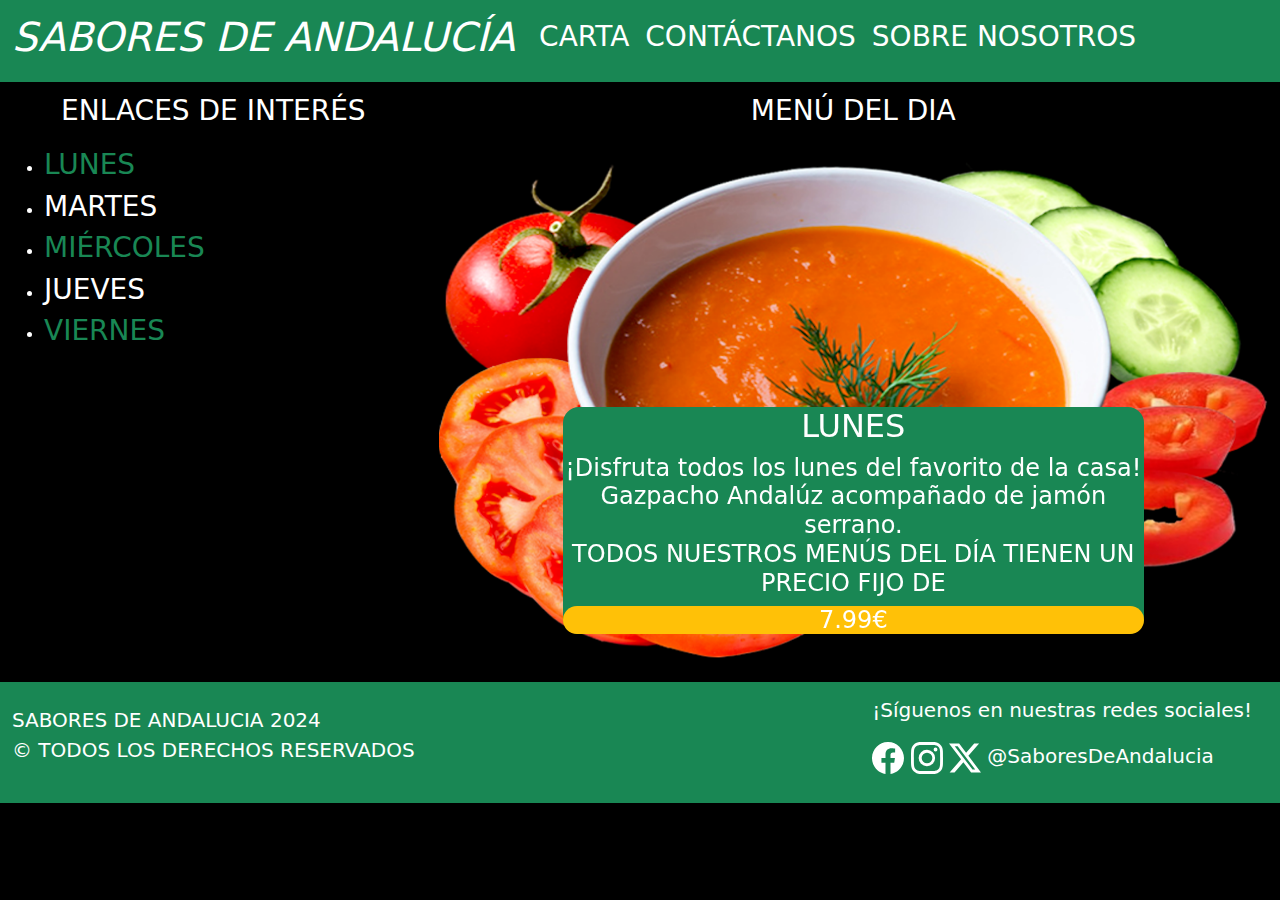
<file: views/MenuOfTheDay1.html>
<!DOCTYPE html>
<html lang="en">

<head>
    <meta charset="UTF-8" />
    <meta name="viewport" content="width=device-width, initial-scale=1.0" />
    <link href="https://cdn.jsdelivr.net/npm/bootstrap@5.3.3/dist/css/bootstrap.min.css" rel="stylesheet"
        integrity="sha384-QWTKZyjpPEjISv5WaRU9OFeRpok6YctnYmDr5pNlyT2bRjXh0JMhjY6hW+ALEwIH" crossorigin="anonymous" />
    <link rel="stylesheet" href="../css/styles.css" />
    <title>MENÚ DEL DIA</title>
</head>

<body class="bg-black m-0 p-0">
    <!-- CABECERA -->
    <header class="sticky-top">
        <div class="container-fluid p-0">
            <nav class="navbar navbar-expand-lg bg-success">
                <div class="container-fluid">
                    <a class="navbar-brand text-white" href="../index.html">
                        <h1><i>SABORES DE ANDALUCÍA</i></h1>
                    </a>
                    <button class="navbar-toggler" type="button" data-bs-toggle="collapse"
                        data-bs-target="#navbarSupportedContent" aria-controls="navbarSupportedContent"
                        aria-expanded="false" aria-label="Toggle navigation">
                        <span class="navbar-toggler-icon"></span>
                    </button>
                    <div class="collapse navbar-collapse" id="navbarSupportedContent">
                        <ul class="navbar-nav me-auto mb-2 mb-lg-0">
                            <li class="nav-item">
                                <a class="nav-link text-white" href="../views/carta.html">
                                    <h3>CARTA</h3>
                                </a>
                            </li>
                            <li class="nav-item">
                                <a class="nav-link text-white" href="../views/contact.html">
                                    <h3>CONTÁCTANOS</h3>
                                </a>
                            </li>
                            <li class="nav-item">
                                <a class="nav-link text-white" href="../views/AboutUs.html">
                                    <h3>SOBRE NOSOTROS</h3>
                                </a>
                            </li>
                        </ul>
                    </div>
                </div>
            </nav>
        </div>
    </header>

    <!-- CUERPO DE LA PAGINA -->
    <main>
        <div class="container-fluid mt-2 text-white  align-items-center">
            <div class="row">
                <div class="col-sm-12 col-md-12 col-lg-4">
                    <p class="text-center fs-3">ENLACES DE INTERÉS</p>
                    <ul>
                        <li><a class="nav-link text-success" href="../views/MenuOfTheDay1.html">
                                <h3>LUNES</h3>
                            </a>
                        <li><a class="nav-link text-white" href="../views/MenuOfTheDay2.html">
                                <h3>MARTES</h3>
                            </a>
                        <li><a class="nav-link text-success" href="../views/MenuOfTheDay3.html">
                                <h3>MIÉRCOLES</h3>
                            </a>
                        <li><a class="nav-link text-white" href="../views/MenuOfTheDay4.html">
                                <h3>JUEVES</h3>
                            </a>
                        <li><a class="nav-link text-success" href="../views/MenuOfTheDay5.html">
                                <h3>VIERNES</h3>
                            </a>
                    </ul>
                </div>
                <div class="col-sm-12 col-md-12 col-lg-8">
                    <p class="text-center fs-3">MENÚ DEL DIA</p>
                    <div id="carouselExampleFade" class="carousel slide carousel-fade">
                        <div class="carousel-inner">
                            <div class="carousel-item active">
                                <div class="carousel-caption d-none d-md-block">
                                    <div class="bg-success rounded-4">
                                        <h2>LUNES</h2>
                                        <h4>¡Disfruta todos los lunes del favorito de la casa!
                                            <br>
                                            Gazpacho Andalúz acompañado de jamón serrano.
                                            <br>
                                            TODOS NUESTROS MENÚS DEL DÍA TIENEN UN PRECIO
                                            FIJO DE
                                        </h4>
                                            <div class="bg-warning rounded-5">
                                                <h4>7.99€</h4>
                                            </div>
                                        
                                    </div>
                                </div>
                                <img src="../img/gazpacho.png" class="d-block w-100 rounded-4 mb-3" alt="GAZPACHO">
                            </div>
                        </div>
                </div>
            </div>

    </main>

    <!-- FOOTER -->
    <footer>
        <nav class="navbar sticky-bottom navbar-light bg-success">
            <div class="container-fluid">
                <a class="navbar-brand text-white" href="#">
                    <p>SABORES DE ANDALUCIA 2024
                        <br>
                        © TODOS LOS DERECHOS RESERVADOS
                    </p>
                </a>
                <a class="navbar-brand text-white" href="#">
                    <P></P>
                </a>
                <a class="navbar-brand text-white" href="#">
                    <p>¡Síguenos en nuestras redes sociales!</p>
                    <P>
                        <svg xmlns="http://www.w3.org/2000/svg" width="32" height="32" fill="currentColor"
                            class="bi bi-facebook" viewBox="0 0 16 16">
                            <path
                                d="M16 8.049c0-4.446-3.582-8.05-8-8.05C3.58 0-.002 3.603-.002 8.05c0 4.017 2.926 7.347 6.75 7.951v-5.625h-2.03V8.05H6.75V6.275c0-2.017 1.195-3.131 3.022-3.131.876 0 1.791.157 1.791.157v1.98h-1.009c-.993 0-1.303.621-1.303 1.258v1.51h2.218l-.354 2.326H9.25V16c3.824-.604 6.75-3.934 6.75-7.951" />
                        </svg>
                        <svg xmlns="http://www.w3.org/2000/svg" width="32" height="32" fill="currentColor"
                            class="bi bi-instagram" viewBox="0 0 16 16">
                            <path
                                d="M8 0C5.829 0 5.556.01 4.703.048 3.85.088 3.269.222 2.76.42a3.9 3.9 0 0 0-1.417.923A3.9 3.9 0 0 0 .42 2.76C.222 3.268.087 3.85.048 4.7.01 5.555 0 5.827 0 8.001c0 2.172.01 2.444.048 3.297.04.852.174 1.433.372 1.942.205.526.478.972.923 1.417.444.445.89.719 1.416.923.51.198 1.09.333 1.942.372C5.555 15.99 5.827 16 8 16s2.444-.01 3.298-.048c.851-.04 1.434-.174 1.943-.372a3.9 3.9 0 0 0 1.416-.923c.445-.445.718-.891.923-1.417.197-.509.332-1.09.372-1.942C15.99 10.445 16 10.173 16 8s-.01-2.445-.048-3.299c-.04-.851-.175-1.433-.372-1.941a3.9 3.9 0 0 0-.923-1.417A3.9 3.9 0 0 0 13.24.42c-.51-.198-1.092-.333-1.943-.372C10.443.01 10.172 0 7.998 0zm-.717 1.442h.718c2.136 0 2.389.007 3.232.046.78.035 1.204.166 1.486.275.373.145.64.319.92.599s.453.546.598.92c.11.281.24.705.275 1.485.039.843.047 1.096.047 3.231s-.008 2.389-.047 3.232c-.035.78-.166 1.203-.275 1.485a2.5 2.5 0 0 1-.599.919c-.28.28-.546.453-.92.598-.28.11-.704.24-1.485.276-.843.038-1.096.047-3.232.047s-2.39-.009-3.233-.047c-.78-.036-1.203-.166-1.485-.276a2.5 2.5 0 0 1-.92-.598 2.5 2.5 0 0 1-.6-.92c-.109-.281-.24-.705-.275-1.485-.038-.843-.046-1.096-.046-3.233s.008-2.388.046-3.231c.036-.78.166-1.204.276-1.486.145-.373.319-.64.599-.92s.546-.453.92-.598c.282-.11.705-.24 1.485-.276.738-.034 1.024-.044 2.515-.045zm4.988 1.328a.96.96 0 1 0 0 1.92.96.96 0 0 0 0-1.92m-4.27 1.122a4.109 4.109 0 1 0 0 8.217 4.109 4.109 0 0 0 0-8.217m0 1.441a2.667 2.667 0 1 1 0 5.334 2.667 2.667 0 0 1 0-5.334" />
                        </svg>
                        <svg xmlns="http://www.w3.org/2000/svg" width="32" height="32" fill="currentColor"
                            class="bi bi-twitter-x" viewBox="0 0 16 16">
                            <path
                                d="M12.6.75h2.454l-5.36 6.142L16 15.25h-4.937l-3.867-5.07-4.425 5.07H.316l5.733-6.57L0 .75h5.063l3.495 4.633L12.601.75Zm-.86 13.028h1.36L4.323 2.145H2.865z" />
                        </svg>
                        @SaboresDeAndalucia
                    </P>

                </a>

            </div>
        </nav>
    </footer>

    <script src="https://cdn.jsdelivr.net/npm/bootstrap@5.3.3/dist/js/bootstrap.bundle.min.js"
        integrity="sha384-YvpcrYf0tY3lHB60NNkmXc5s9fDVZLESaAA55NDzOxhy9GkcIdslK1eN7N6jIeHz"
        crossorigin="anonymous"></script>
</body>

</html>
</file>
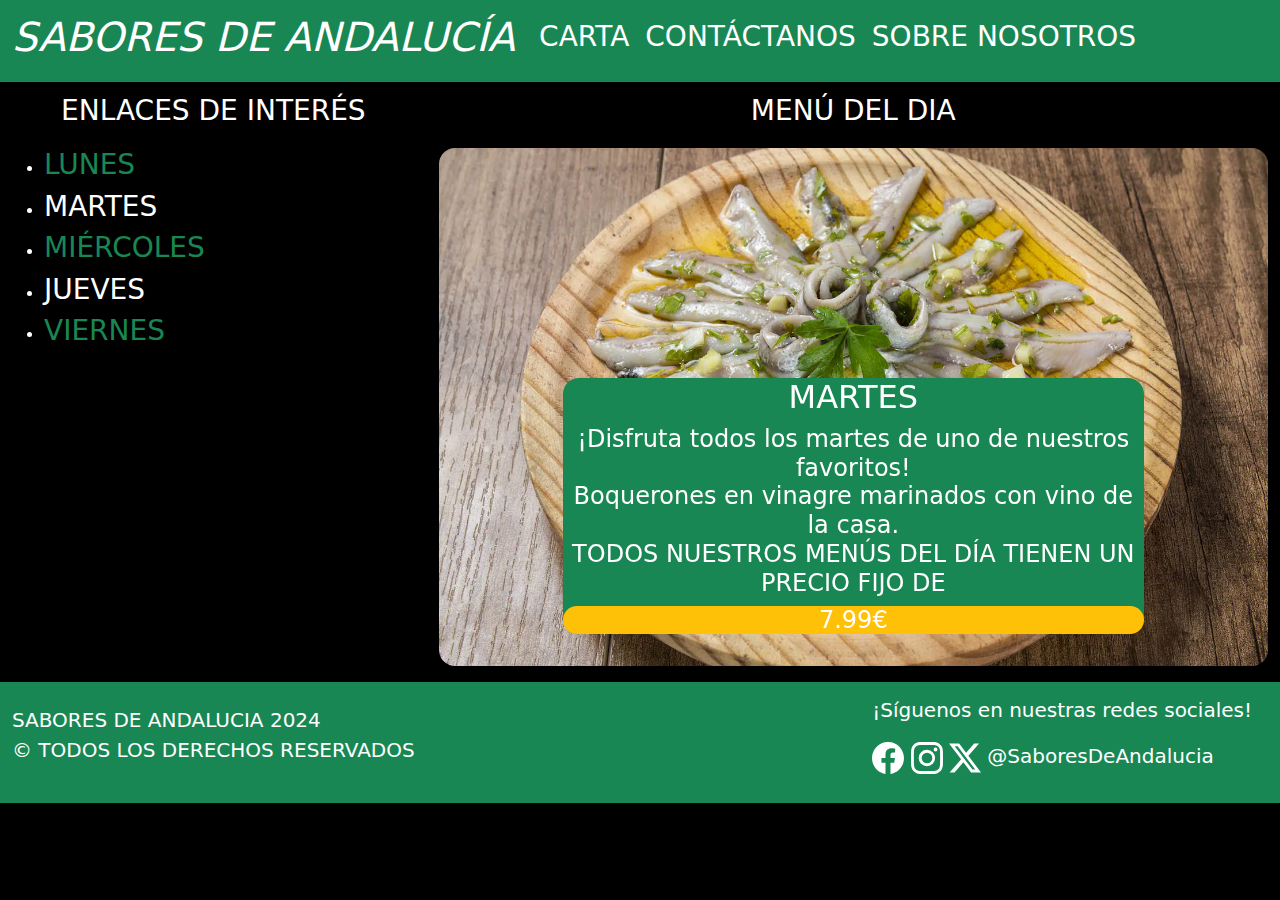
<file: views/MenuOfTheDay2.html>
<!DOCTYPE html>
<html lang="en">

<head>
    <meta charset="UTF-8" />
    <meta name="viewport" content="width=device-width, initial-scale=1.0" />
    <link href="https://cdn.jsdelivr.net/npm/bootstrap@5.3.3/dist/css/bootstrap.min.css" rel="stylesheet"
        integrity="sha384-QWTKZyjpPEjISv5WaRU9OFeRpok6YctnYmDr5pNlyT2bRjXh0JMhjY6hW+ALEwIH" crossorigin="anonymous" />
    <link rel="stylesheet" href="../css/styles.css" />
    <title>MENÚ DEL DIA</title>
</head>

<body class="bg-black m-0 p-0">
    <!-- CABECERA -->
    <header class="sticky-top">
        <div class="container-fluid p-0">
            <nav class="navbar navbar-expand-lg bg-success">
                <div class="container-fluid">
                    <a class="navbar-brand text-white" href="../index.html">
                        <h1><i>SABORES DE ANDALUCÍA</i></h1>
                    </a>
                    <button class="navbar-toggler" type="button" data-bs-toggle="collapse"
                        data-bs-target="#navbarSupportedContent" aria-controls="navbarSupportedContent"
                        aria-expanded="false" aria-label="Toggle navigation">
                        <span class="navbar-toggler-icon"></span>
                    </button>
                    <div class="collapse navbar-collapse" id="navbarSupportedContent">
                        <ul class="navbar-nav me-auto mb-2 mb-lg-0">
                            <li class="nav-item">
                                <a class="nav-link text-white" href="../views/carta.html">
                                    <h3>CARTA</h3>
                                </a>
                            </li>
                            <li class="nav-item">
                                <a class="nav-link text-white" href="../views/contact.html">
                                    <h3>CONTÁCTANOS</h3>
                                </a>
                            </li>
                            <li class="nav-item">
                                <a class="nav-link text-white" href="../views/AboutUs.html">
                                    <h3>SOBRE NOSOTROS</h3>
                                </a>
                            </li>
                        </ul>
                    </div>
                </div>
            </nav>
        </div>
    </header>

    <!-- CUERPO DE LA PAGINA -->
    <main>
        <div class="container-fluid mt-2 text-white  align-items-center">
            <div class="row">
                <div class="col-sm-12 col-md-12 col-lg-4">
                    <p class="text-center fs-3">ENLACES DE INTERÉS</p>
                    <ul>
                        <li><a class="nav-link text-success" href="../views/MenuOfTheDay1.html">
                                <h3>LUNES</h3>
                            </a>
                        <li><a class="nav-link text-white" href="../views/MenuOfTheDay2.html">
                                <h3>MARTES</h3>
                            </a>
                        <li><a class="nav-link text-success" href="../views/MenuOfTheDay3.html">
                                <h3>MIÉRCOLES</h3>
                            </a>
                        <li><a class="nav-link text-white" href="../views/MenuOfTheDay4.html">
                                <h3>JUEVES</h3>
                            </a>
                        <li><a class="nav-link text-success" href="../views/MenuOfTheDay5.html">
                                <h3>VIERNES</h3>
                            </a>
                    </ul>
                </div>
                <div class="col-sm-12 col-md-12 col-lg-8">
                    <p class="text-center fs-3">MENÚ DEL DIA</p>
                    <div id="carouselExampleFade" class="carousel slide carousel-fade">
                        <div class="carousel-inner">
                            <div class="carousel-item active">
                                <div class="carousel-caption d-none d-md-block">
                                    <div class="bg-success rounded-4">
                                        <h2>MARTES</h2>
                                        <h4>¡Disfruta todos los martes de uno de nuestros favoritos!
                                            <br>
                                            Boquerones en vinagre marinados con vino de la casa.
                                            <br>
                                            TODOS NUESTROS MENÚS DEL DÍA TIENEN UN PRECIO
                                            FIJO DE
                                        </h4>
                                        <div class="bg-warning rounded-5">
                                            <h4>7.99€</h4>
                                        </div>

                                    </div>
                                </div>
                                <img src="../img/BoqueronesEnVinagre.jpg" class="d-block w-100 rounded-4 mb-3" alt="GAZPACHO">
                            </div>
                        </div>
                    </div>
                </div>

    </main>

    <!-- FOOTER -->
    <footer>
        <nav class="navbar sticky-bottom navbar-light bg-success">
            <div class="container-fluid">
                <a class="navbar-brand text-white" href="#">
                    <p>SABORES DE ANDALUCIA 2024
                        <br>
                        © TODOS LOS DERECHOS RESERVADOS
                    </p>
                </a>
                <a class="navbar-brand text-white" href="#">
                    <P></P>
                </a>
                <a class="navbar-brand text-white" href="#">
                    <p>¡Síguenos en nuestras redes sociales!</p>
                    <P>
                        <svg xmlns="http://www.w3.org/2000/svg" width="32" height="32" fill="currentColor"
                            class="bi bi-facebook" viewBox="0 0 16 16">
                            <path
                                d="M16 8.049c0-4.446-3.582-8.05-8-8.05C3.58 0-.002 3.603-.002 8.05c0 4.017 2.926 7.347 6.75 7.951v-5.625h-2.03V8.05H6.75V6.275c0-2.017 1.195-3.131 3.022-3.131.876 0 1.791.157 1.791.157v1.98h-1.009c-.993 0-1.303.621-1.303 1.258v1.51h2.218l-.354 2.326H9.25V16c3.824-.604 6.75-3.934 6.75-7.951" />
                        </svg>
                        <svg xmlns="http://www.w3.org/2000/svg" width="32" height="32" fill="currentColor"
                            class="bi bi-instagram" viewBox="0 0 16 16">
                            <path
                                d="M8 0C5.829 0 5.556.01 4.703.048 3.85.088 3.269.222 2.76.42a3.9 3.9 0 0 0-1.417.923A3.9 3.9 0 0 0 .42 2.76C.222 3.268.087 3.85.048 4.7.01 5.555 0 5.827 0 8.001c0 2.172.01 2.444.048 3.297.04.852.174 1.433.372 1.942.205.526.478.972.923 1.417.444.445.89.719 1.416.923.51.198 1.09.333 1.942.372C5.555 15.99 5.827 16 8 16s2.444-.01 3.298-.048c.851-.04 1.434-.174 1.943-.372a3.9 3.9 0 0 0 1.416-.923c.445-.445.718-.891.923-1.417.197-.509.332-1.09.372-1.942C15.99 10.445 16 10.173 16 8s-.01-2.445-.048-3.299c-.04-.851-.175-1.433-.372-1.941a3.9 3.9 0 0 0-.923-1.417A3.9 3.9 0 0 0 13.24.42c-.51-.198-1.092-.333-1.943-.372C10.443.01 10.172 0 7.998 0zm-.717 1.442h.718c2.136 0 2.389.007 3.232.046.78.035 1.204.166 1.486.275.373.145.64.319.92.599s.453.546.598.92c.11.281.24.705.275 1.485.039.843.047 1.096.047 3.231s-.008 2.389-.047 3.232c-.035.78-.166 1.203-.275 1.485a2.5 2.5 0 0 1-.599.919c-.28.28-.546.453-.92.598-.28.11-.704.24-1.485.276-.843.038-1.096.047-3.232.047s-2.39-.009-3.233-.047c-.78-.036-1.203-.166-1.485-.276a2.5 2.5 0 0 1-.92-.598 2.5 2.5 0 0 1-.6-.92c-.109-.281-.24-.705-.275-1.485-.038-.843-.046-1.096-.046-3.233s.008-2.388.046-3.231c.036-.78.166-1.204.276-1.486.145-.373.319-.64.599-.92s.546-.453.92-.598c.282-.11.705-.24 1.485-.276.738-.034 1.024-.044 2.515-.045zm4.988 1.328a.96.96 0 1 0 0 1.92.96.96 0 0 0 0-1.92m-4.27 1.122a4.109 4.109 0 1 0 0 8.217 4.109 4.109 0 0 0 0-8.217m0 1.441a2.667 2.667 0 1 1 0 5.334 2.667 2.667 0 0 1 0-5.334" />
                        </svg>
                        <svg xmlns="http://www.w3.org/2000/svg" width="32" height="32" fill="currentColor"
                            class="bi bi-twitter-x" viewBox="0 0 16 16">
                            <path
                                d="M12.6.75h2.454l-5.36 6.142L16 15.25h-4.937l-3.867-5.07-4.425 5.07H.316l5.733-6.57L0 .75h5.063l3.495 4.633L12.601.75Zm-.86 13.028h1.36L4.323 2.145H2.865z" />
                        </svg>
                        @SaboresDeAndalucia
                    </P>

                </a>

            </div>
        </nav>
    </footer>

    <script src="https://cdn.jsdelivr.net/npm/bootstrap@5.3.3/dist/js/bootstrap.bundle.min.js"
        integrity="sha384-YvpcrYf0tY3lHB60NNkmXc5s9fDVZLESaAA55NDzOxhy9GkcIdslK1eN7N6jIeHz"
        crossorigin="anonymous"></script>
</body>

</html>
</file>
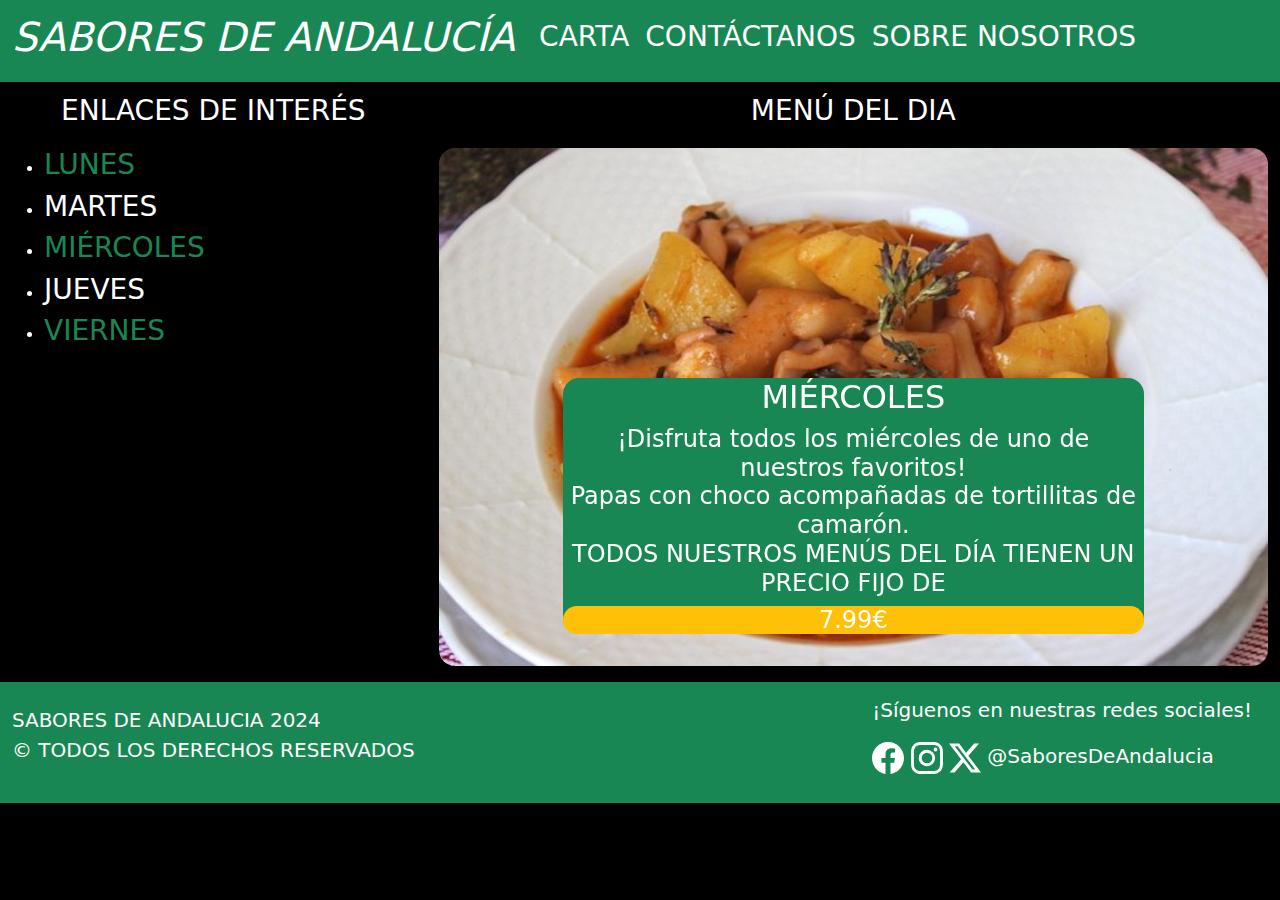
<file: views/MenuOfTheDay3.html>
<!DOCTYPE html>
<html lang="en">

<head>
    <meta charset="UTF-8" />
    <meta name="viewport" content="width=device-width, initial-scale=1.0" />
    <link href="https://cdn.jsdelivr.net/npm/bootstrap@5.3.3/dist/css/bootstrap.min.css" rel="stylesheet"
        integrity="sha384-QWTKZyjpPEjISv5WaRU9OFeRpok6YctnYmDr5pNlyT2bRjXh0JMhjY6hW+ALEwIH" crossorigin="anonymous" />
    <link rel="stylesheet" href="../css/styles.css" />
    <title>MENÚ DEL DIA</title>
</head>

<body class="bg-black m-0 p-0">
    <!-- CABECERA -->
    <header class="sticky-top">
        <div class="container-fluid p-0">
            <nav class="navbar navbar-expand-lg bg-success">
                <div class="container-fluid">
                    <a class="navbar-brand text-white" href="../index.html">
                        <h1><i>SABORES DE ANDALUCÍA</i></h1>
                    </a>
                    <button class="navbar-toggler" type="button" data-bs-toggle="collapse"
                        data-bs-target="#navbarSupportedContent" aria-controls="navbarSupportedContent"
                        aria-expanded="false" aria-label="Toggle navigation">
                        <span class="navbar-toggler-icon"></span>
                    </button>
                    <div class="collapse navbar-collapse" id="navbarSupportedContent">
                        <ul class="navbar-nav me-auto mb-2 mb-lg-0">
                            <li class="nav-item">
                                <a class="nav-link text-white" href="../views/carta.html">
                                    <h3>CARTA</h3>
                                </a>
                            </li>
                            <li class="nav-item">
                                <a class="nav-link text-white" href="../views/contact.html">
                                    <h3>CONTÁCTANOS</h3>
                                </a>
                            </li>
                            <li class="nav-item">
                                <a class="nav-link text-white" href="../views/AboutUs.html">
                                    <h3>SOBRE NOSOTROS</h3>
                                </a>
                            </li>
                        </ul>
                    </div>
                </div>
            </nav>
        </div>
    </header>

    <!-- CUERPO DE LA PAGINA -->
    <main>
        <div class="container-fluid mt-2 text-white  align-items-center">
            <div class="row">
                <div class="col-sm-12 col-md-12 col-lg-4">
                    <p class="text-center fs-3">ENLACES DE INTERÉS</p>
                    <ul>
                        <li><a class="nav-link text-success" href="../views/MenuOfTheDay1.html">
                                <h3>LUNES</h3>
                            </a>
                        <li><a class="nav-link text-white" href="../views/MenuOfTheDay2.html">
                                <h3>MARTES</h3>
                            </a>
                        <li><a class="nav-link text-success" href="../views/MenuOfTheDay3.html">
                                <h3>MIÉRCOLES</h3>
                            </a>
                        <li><a class="nav-link text-white" href="../views/MenuOfTheDay4.html">
                                <h3>JUEVES</h3>
                            </a>
                        <li><a class="nav-link text-success" href="../views/MenuOfTheDay5.html">
                                <h3>VIERNES</h3>
                            </a>
                    </ul>
                </div>
                <div class="col-sm-12 col-md-12 col-lg-8">
                    <p class="text-center fs-3">MENÚ DEL DIA</p>
                    <div id="carouselExampleFade" class="carousel slide carousel-fade">
                        <div class="carousel-inner">
                            <div class="carousel-item active">
                                <div class="carousel-caption d-none d-md-block">
                                    <div class="bg-success rounded-4">
                                        <h2>MIÉRCOLES</h2>
                                        <h4>¡Disfruta todos los miércoles de uno de nuestros favoritos!
                                            <br>
                                            Papas con choco acompañadas de tortillitas de camarón.
                                            <br>
                                            TODOS NUESTROS MENÚS DEL DÍA TIENEN UN PRECIO
                                            FIJO DE
                                        </h4>
                                        <div class="bg-warning rounded-5">
                                            <h4>7.99€</h4>
                                        </div>

                                    </div>
                                </div>
                                <img src="../img/PapasConChoco.jpeg" class="d-block w-100 rounded-4 mb-3" alt="GAZPACHO">
                            </div>
                        </div>
                    </div>
                </div>

    </main>

    <!-- FOOTER -->
    <footer>
        <nav class="navbar sticky-bottom navbar-light bg-success">
            <div class="container-fluid">
                <a class="navbar-brand text-white" href="#">
                    <p>SABORES DE ANDALUCIA 2024
                        <br>
                        © TODOS LOS DERECHOS RESERVADOS
                    </p>
                </a>
                <a class="navbar-brand text-white" href="#">
                    <P></P>
                </a>
                <a class="navbar-brand text-white" href="#">
                    <p>¡Síguenos en nuestras redes sociales!</p>
                    <P>
                        <svg xmlns="http://www.w3.org/2000/svg" width="32" height="32" fill="currentColor"
                            class="bi bi-facebook" viewBox="0 0 16 16">
                            <path
                                d="M16 8.049c0-4.446-3.582-8.05-8-8.05C3.58 0-.002 3.603-.002 8.05c0 4.017 2.926 7.347 6.75 7.951v-5.625h-2.03V8.05H6.75V6.275c0-2.017 1.195-3.131 3.022-3.131.876 0 1.791.157 1.791.157v1.98h-1.009c-.993 0-1.303.621-1.303 1.258v1.51h2.218l-.354 2.326H9.25V16c3.824-.604 6.75-3.934 6.75-7.951" />
                        </svg>
                        <svg xmlns="http://www.w3.org/2000/svg" width="32" height="32" fill="currentColor"
                            class="bi bi-instagram" viewBox="0 0 16 16">
                            <path
                                d="M8 0C5.829 0 5.556.01 4.703.048 3.85.088 3.269.222 2.76.42a3.9 3.9 0 0 0-1.417.923A3.9 3.9 0 0 0 .42 2.76C.222 3.268.087 3.85.048 4.7.01 5.555 0 5.827 0 8.001c0 2.172.01 2.444.048 3.297.04.852.174 1.433.372 1.942.205.526.478.972.923 1.417.444.445.89.719 1.416.923.51.198 1.09.333 1.942.372C5.555 15.99 5.827 16 8 16s2.444-.01 3.298-.048c.851-.04 1.434-.174 1.943-.372a3.9 3.9 0 0 0 1.416-.923c.445-.445.718-.891.923-1.417.197-.509.332-1.09.372-1.942C15.99 10.445 16 10.173 16 8s-.01-2.445-.048-3.299c-.04-.851-.175-1.433-.372-1.941a3.9 3.9 0 0 0-.923-1.417A3.9 3.9 0 0 0 13.24.42c-.51-.198-1.092-.333-1.943-.372C10.443.01 10.172 0 7.998 0zm-.717 1.442h.718c2.136 0 2.389.007 3.232.046.78.035 1.204.166 1.486.275.373.145.64.319.92.599s.453.546.598.92c.11.281.24.705.275 1.485.039.843.047 1.096.047 3.231s-.008 2.389-.047 3.232c-.035.78-.166 1.203-.275 1.485a2.5 2.5 0 0 1-.599.919c-.28.28-.546.453-.92.598-.28.11-.704.24-1.485.276-.843.038-1.096.047-3.232.047s-2.39-.009-3.233-.047c-.78-.036-1.203-.166-1.485-.276a2.5 2.5 0 0 1-.92-.598 2.5 2.5 0 0 1-.6-.92c-.109-.281-.24-.705-.275-1.485-.038-.843-.046-1.096-.046-3.233s.008-2.388.046-3.231c.036-.78.166-1.204.276-1.486.145-.373.319-.64.599-.92s.546-.453.92-.598c.282-.11.705-.24 1.485-.276.738-.034 1.024-.044 2.515-.045zm4.988 1.328a.96.96 0 1 0 0 1.92.96.96 0 0 0 0-1.92m-4.27 1.122a4.109 4.109 0 1 0 0 8.217 4.109 4.109 0 0 0 0-8.217m0 1.441a2.667 2.667 0 1 1 0 5.334 2.667 2.667 0 0 1 0-5.334" />
                        </svg>
                        <svg xmlns="http://www.w3.org/2000/svg" width="32" height="32" fill="currentColor"
                            class="bi bi-twitter-x" viewBox="0 0 16 16">
                            <path
                                d="M12.6.75h2.454l-5.36 6.142L16 15.25h-4.937l-3.867-5.07-4.425 5.07H.316l5.733-6.57L0 .75h5.063l3.495 4.633L12.601.75Zm-.86 13.028h1.36L4.323 2.145H2.865z" />
                        </svg>
                        @SaboresDeAndalucia
                    </P>

                </a>

            </div>
        </nav>
    </footer>

    <script src="https://cdn.jsdelivr.net/npm/bootstrap@5.3.3/dist/js/bootstrap.bundle.min.js"
        integrity="sha384-YvpcrYf0tY3lHB60NNkmXc5s9fDVZLESaAA55NDzOxhy9GkcIdslK1eN7N6jIeHz"
        crossorigin="anonymous"></script>
</body>

</html>
</file>
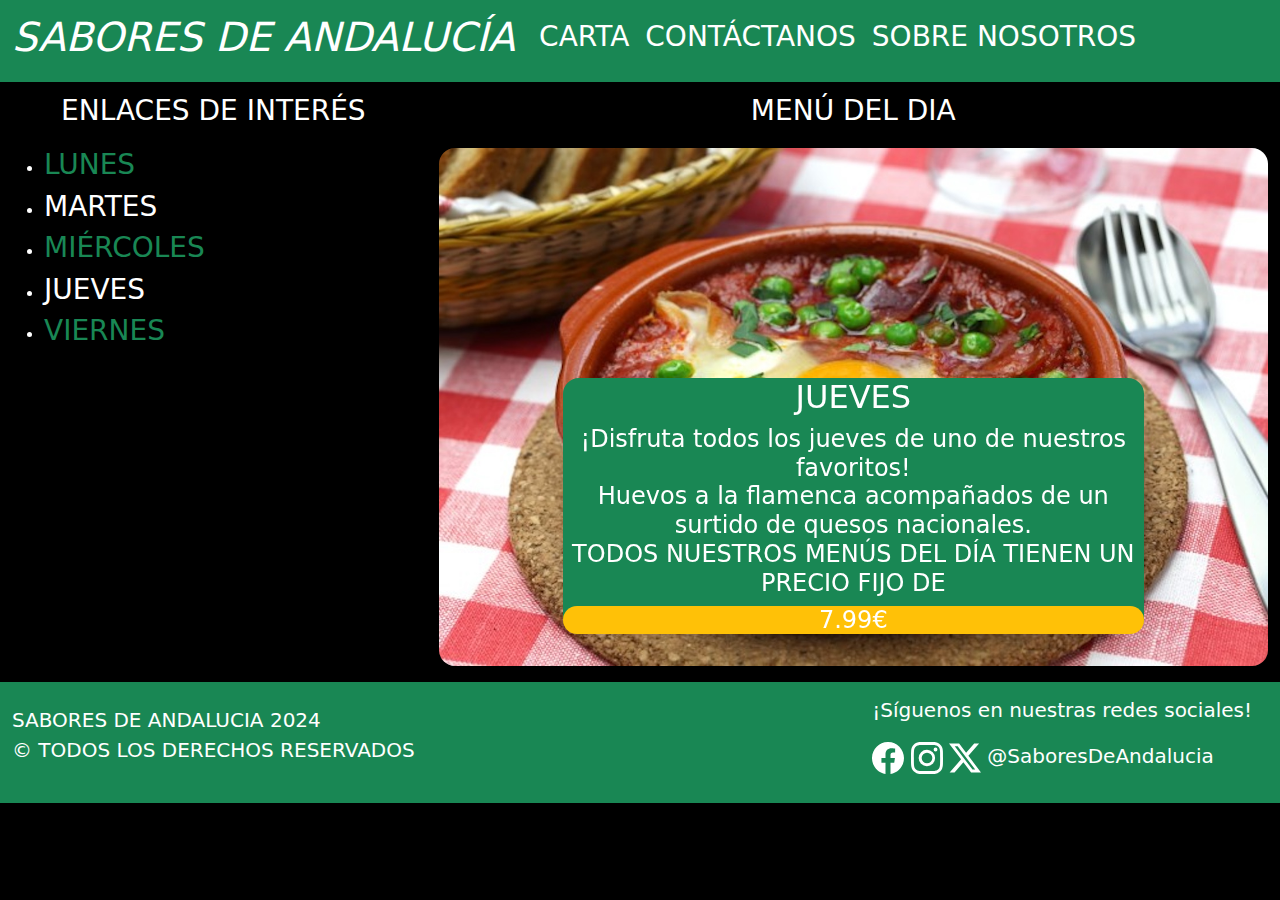
<file: views/MenuOfTheDay4.html>
<!DOCTYPE html>
<html lang="en">

<head>
    <meta charset="UTF-8" />
    <meta name="viewport" content="width=device-width, initial-scale=1.0" />
    <link href="https://cdn.jsdelivr.net/npm/bootstrap@5.3.3/dist/css/bootstrap.min.css" rel="stylesheet"
        integrity="sha384-QWTKZyjpPEjISv5WaRU9OFeRpok6YctnYmDr5pNlyT2bRjXh0JMhjY6hW+ALEwIH" crossorigin="anonymous" />
    <link rel="stylesheet" href="../css/styles.css" />
    <title>MENÚ DEL DIA</title>
</head>

<body class="bg-black m-0 p-0">
    <!-- CABECERA -->
    <header class="sticky-top">
        <div class="container-fluid p-0">
            <nav class="navbar navbar-expand-lg bg-success">
                <div class="container-fluid">
                    <a class="navbar-brand text-white" href="../index.html">
                        <h1><i>SABORES DE ANDALUCÍA</i></h1>
                    </a>
                    <button class="navbar-toggler" type="button" data-bs-toggle="collapse"
                        data-bs-target="#navbarSupportedContent" aria-controls="navbarSupportedContent"
                        aria-expanded="false" aria-label="Toggle navigation">
                        <span class="navbar-toggler-icon"></span>
                    </button>
                    <div class="collapse navbar-collapse" id="navbarSupportedContent">
                        <ul class="navbar-nav me-auto mb-2 mb-lg-0">
                            <li class="nav-item">
                                <a class="nav-link text-white" href="../views/carta.html">
                                    <h3>CARTA</h3>
                                </a>
                            </li>
                            <li class="nav-item">
                                <a class="nav-link text-white" href="../views/contact.html">
                                    <h3>CONTÁCTANOS</h3>
                                </a>
                            </li>
                            <li class="nav-item">
                                <a class="nav-link text-white" href="../views/AboutUs.html">
                                    <h3>SOBRE NOSOTROS</h3>
                                </a>
                            </li>
                        </ul>
                    </div>
                </div>
            </nav>
        </div>
    </header>

    <!-- CUERPO DE LA PAGINA -->
    <main>
        <div class="container-fluid mt-2 text-white  align-items-center">
            <div class="row">
                <div class="col-sm-12 col-md-12 col-lg-4">
                    <p class="text-center fs-3">ENLACES DE INTERÉS</p>
                    <ul>
                        <li><a class="nav-link text-success" href="../views/MenuOfTheDay1.html">
                                <h3>LUNES</h3>
                            </a>
                        <li><a class="nav-link text-white" href="../views/MenuOfTheDay2.html">
                                <h3>MARTES</h3>
                            </a>
                        <li><a class="nav-link text-success" href="../views/MenuOfTheDay3.html">
                                <h3>MIÉRCOLES</h3>
                            </a>
                        <li><a class="nav-link text-white" href="../views/MenuOfTheDay4.html">
                                <h3>JUEVES</h3>
                            </a>
                        <li><a class="nav-link text-success" href="../views/MenuOfTheDay5.html">
                                <h3>VIERNES</h3>
                            </a>
                    </ul>
                </div>
                <div class="col-sm-12 col-md-12 col-lg-8">
                    <p class="text-center fs-3">MENÚ DEL DIA</p>
                    <div id="carouselExampleFade" class="carousel slide carousel-fade">
                        <div class="carousel-inner">
                            <div class="carousel-item active">
                                <div class="carousel-caption d-none d-md-block">
                                    <div class="bg-success rounded-4">
                                        <h2>JUEVES</h2>
                                        <h4>¡Disfruta todos los jueves de uno de nuestros favoritos!
                                            <br>
                                            Huevos a la flamenca acompañados de un surtido de quesos nacionales.
                                            <br>
                                            TODOS NUESTROS MENÚS DEL DÍA TIENEN UN PRECIO
                                            FIJO DE
                                        </h4>
                                        <div class="bg-warning rounded-5">
                                            <h4>7.99€</h4>
                                        </div>

                                    </div>
                                </div>
                                <img src="../img/HuevosAlaFlamenca.jpeg" class="d-block w-100 rounded-4 mb-3" alt="GAZPACHO">
                            </div>
                        </div>
                    </div>
                </div>

    </main>

    <!-- FOOTER -->
    <footer>
        <nav class="navbar sticky-bottom navbar-light bg-success">
            <div class="container-fluid">
                <a class="navbar-brand text-white" href="#">
                    <p>SABORES DE ANDALUCIA 2024
                        <br>
                        © TODOS LOS DERECHOS RESERVADOS
                    </p>
                </a>
                <a class="navbar-brand text-white" href="#">
                    <P></P>
                </a>
                <a class="navbar-brand text-white" href="#">
                    <p>¡Síguenos en nuestras redes sociales!</p>
                    <P>
                        <svg xmlns="http://www.w3.org/2000/svg" width="32" height="32" fill="currentColor"
                            class="bi bi-facebook" viewBox="0 0 16 16">
                            <path
                                d="M16 8.049c0-4.446-3.582-8.05-8-8.05C3.58 0-.002 3.603-.002 8.05c0 4.017 2.926 7.347 6.75 7.951v-5.625h-2.03V8.05H6.75V6.275c0-2.017 1.195-3.131 3.022-3.131.876 0 1.791.157 1.791.157v1.98h-1.009c-.993 0-1.303.621-1.303 1.258v1.51h2.218l-.354 2.326H9.25V16c3.824-.604 6.75-3.934 6.75-7.951" />
                        </svg>
                        <svg xmlns="http://www.w3.org/2000/svg" width="32" height="32" fill="currentColor"
                            class="bi bi-instagram" viewBox="0 0 16 16">
                            <path
                                d="M8 0C5.829 0 5.556.01 4.703.048 3.85.088 3.269.222 2.76.42a3.9 3.9 0 0 0-1.417.923A3.9 3.9 0 0 0 .42 2.76C.222 3.268.087 3.85.048 4.7.01 5.555 0 5.827 0 8.001c0 2.172.01 2.444.048 3.297.04.852.174 1.433.372 1.942.205.526.478.972.923 1.417.444.445.89.719 1.416.923.51.198 1.09.333 1.942.372C5.555 15.99 5.827 16 8 16s2.444-.01 3.298-.048c.851-.04 1.434-.174 1.943-.372a3.9 3.9 0 0 0 1.416-.923c.445-.445.718-.891.923-1.417.197-.509.332-1.09.372-1.942C15.99 10.445 16 10.173 16 8s-.01-2.445-.048-3.299c-.04-.851-.175-1.433-.372-1.941a3.9 3.9 0 0 0-.923-1.417A3.9 3.9 0 0 0 13.24.42c-.51-.198-1.092-.333-1.943-.372C10.443.01 10.172 0 7.998 0zm-.717 1.442h.718c2.136 0 2.389.007 3.232.046.78.035 1.204.166 1.486.275.373.145.64.319.92.599s.453.546.598.92c.11.281.24.705.275 1.485.039.843.047 1.096.047 3.231s-.008 2.389-.047 3.232c-.035.78-.166 1.203-.275 1.485a2.5 2.5 0 0 1-.599.919c-.28.28-.546.453-.92.598-.28.11-.704.24-1.485.276-.843.038-1.096.047-3.232.047s-2.39-.009-3.233-.047c-.78-.036-1.203-.166-1.485-.276a2.5 2.5 0 0 1-.92-.598 2.5 2.5 0 0 1-.6-.92c-.109-.281-.24-.705-.275-1.485-.038-.843-.046-1.096-.046-3.233s.008-2.388.046-3.231c.036-.78.166-1.204.276-1.486.145-.373.319-.64.599-.92s.546-.453.92-.598c.282-.11.705-.24 1.485-.276.738-.034 1.024-.044 2.515-.045zm4.988 1.328a.96.96 0 1 0 0 1.92.96.96 0 0 0 0-1.92m-4.27 1.122a4.109 4.109 0 1 0 0 8.217 4.109 4.109 0 0 0 0-8.217m0 1.441a2.667 2.667 0 1 1 0 5.334 2.667 2.667 0 0 1 0-5.334" />
                        </svg>
                        <svg xmlns="http://www.w3.org/2000/svg" width="32" height="32" fill="currentColor"
                            class="bi bi-twitter-x" viewBox="0 0 16 16">
                            <path
                                d="M12.6.75h2.454l-5.36 6.142L16 15.25h-4.937l-3.867-5.07-4.425 5.07H.316l5.733-6.57L0 .75h5.063l3.495 4.633L12.601.75Zm-.86 13.028h1.36L4.323 2.145H2.865z" />
                        </svg>
                        @SaboresDeAndalucia
                    </P>

                </a>

            </div>
        </nav>
    </footer>

    <script src="https://cdn.jsdelivr.net/npm/bootstrap@5.3.3/dist/js/bootstrap.bundle.min.js"
        integrity="sha384-YvpcrYf0tY3lHB60NNkmXc5s9fDVZLESaAA55NDzOxhy9GkcIdslK1eN7N6jIeHz"
        crossorigin="anonymous"></script>
</body>

</html>
</file>
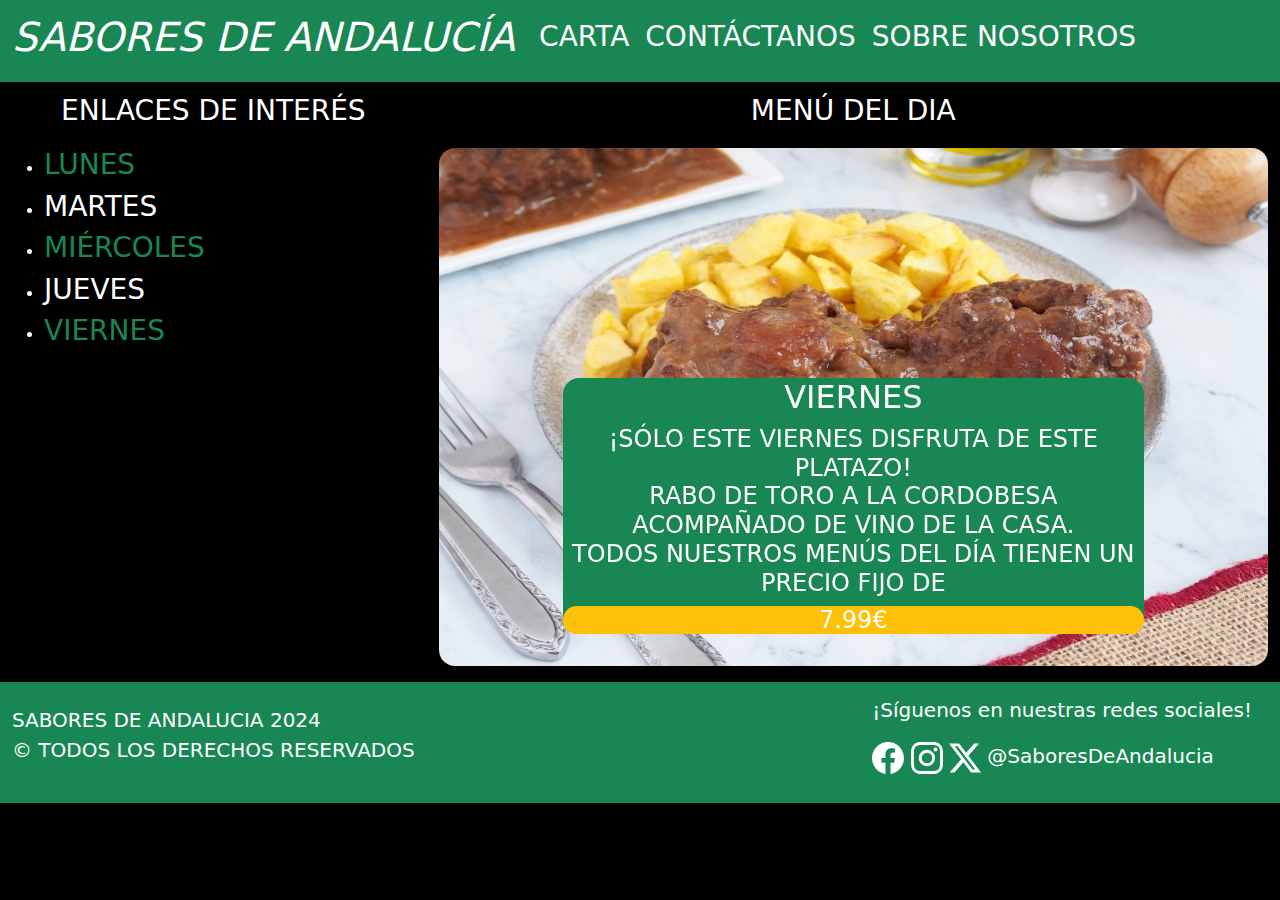
<file: views/MenuOfTheDay5.html>
<!DOCTYPE html>
<html lang="en">

<head>
    <meta charset="UTF-8" />
    <meta name="viewport" content="width=device-width, initial-scale=1.0" />
    <link href="https://cdn.jsdelivr.net/npm/bootstrap@5.3.3/dist/css/bootstrap.min.css" rel="stylesheet"
        integrity="sha384-QWTKZyjpPEjISv5WaRU9OFeRpok6YctnYmDr5pNlyT2bRjXh0JMhjY6hW+ALEwIH" crossorigin="anonymous" />
    <link rel="stylesheet" href="../css/styles.css" />
    <title>MENÚ DEL DIA</title>
</head>

<body class="bg-black m-0 p-0">
    <!-- CABECERA -->
    <header class="sticky-top">
        <div class="container-fluid p-0">
            <nav class="navbar navbar-expand-lg bg-success">
                <div class="container-fluid">
                    <a class="navbar-brand text-white" href="../index.html">
                        <h1><i>SABORES DE ANDALUCÍA</i></h1>
                    </a>
                    <button class="navbar-toggler" type="button" data-bs-toggle="collapse"
                        data-bs-target="#navbarSupportedContent" aria-controls="navbarSupportedContent"
                        aria-expanded="false" aria-label="Toggle navigation">
                        <span class="navbar-toggler-icon"></span>
                    </button>
                    <div class="collapse navbar-collapse" id="navbarSupportedContent">
                        <ul class="navbar-nav me-auto mb-2 mb-lg-0">
                            <li class="nav-item">
                                <a class="nav-link text-white" href="../views/carta.html">
                                    <h3>CARTA</h3>
                                </a>
                            </li>
                            <li class="nav-item">
                                <a class="nav-link text-white" href="../views/contact.html">
                                    <h3>CONTÁCTANOS</h3>
                                </a>
                            </li>
                            <li class="nav-item">
                                <a class="nav-link text-white" href="../views/AboutUs.html">
                                    <h3>SOBRE NOSOTROS</h3>
                                </a>
                            </li>
                        </ul>
                    </div>
                </div>
            </nav>
        </div>
    </header>

    <!-- CUERPO DE LA PAGINA -->
    <main>
        <div class="container-fluid mt-2 text-white  align-items-center">
            <div class="row">
                <div class="col-sm-12 col-md-12 col-lg-4">
                    <p class="text-center fs-3">ENLACES DE INTERÉS</p>
                    <ul>
                        <li><a class="nav-link text-success" href="../views/MenuOfTheDay1.html">
                                <h3>LUNES</h3>
                            </a>
                        <li><a class="nav-link text-white" href="../views/MenuOfTheDay2.html">
                                <h3>MARTES</h3>
                            </a>
                        <li><a class="nav-link text-success" href="../views/MenuOfTheDay3.html">
                                <h3>MIÉRCOLES</h3>
                            </a>
                        <li><a class="nav-link text-white" href="../views/MenuOfTheDay4.html">
                                <h3>JUEVES</h3>
                            </a>
                        <li><a class="nav-link text-success" href="../views/MenuOfTheDay5.html">
                                <h3>VIERNES</h3>
                            </a>
                    </ul>
                </div>
                <div class="col-sm-12 col-md-12 col-lg-8">
                    <p class="text-center fs-3">MENÚ DEL DIA</p>
                    <div id="carouselExampleFade" class="carousel slide carousel-fade">
                        <div class="carousel-inner">
                            <div class="carousel-item active">
                                <div class="carousel-caption d-none d-md-block">
                                    <div class="bg-success rounded-4">
                                        <h2>VIERNES</h2>
                                        <h4>¡SÓLO ESTE VIERNES DISFRUTA DE ESTE PLATAZO!
                                            <br>
                                            RABO DE TORO A LA CORDOBESA ACOMPAÑADO DE VINO DE LA CASA.
                                            <br>
                                            TODOS NUESTROS MENÚS DEL DÍA TIENEN UN PRECIO
                                            FIJO DE
                                        </h4>
                                        <div class="bg-warning rounded-5">
                                            <h4>7.99€</h4>
                                        </div>

                                    </div>
                                </div>
                                <img src="../img/RaboDeToro.jpeg" class="d-block w-100 rounded-4 mb-3" alt="GAZPACHO">
                            </div>
                        </div>
                    </div>
                </div>

    </main>

    <!-- FOOTER -->
    <footer>
        <nav class="navbar sticky-bottom navbar-light bg-success">
            <div class="container-fluid">
                <a class="navbar-brand text-white" href="#">
                    <p>SABORES DE ANDALUCIA 2024
                        <br>
                        © TODOS LOS DERECHOS RESERVADOS
                    </p>
                </a>
                <a class="navbar-brand text-white" href="#">
                    <P></P>
                </a>
                <a class="navbar-brand text-white" href="#">
                    <p>¡Síguenos en nuestras redes sociales!</p>
                    <P>
                        <svg xmlns="http://www.w3.org/2000/svg" width="32" height="32" fill="currentColor"
                            class="bi bi-facebook" viewBox="0 0 16 16">
                            <path
                                d="M16 8.049c0-4.446-3.582-8.05-8-8.05C3.58 0-.002 3.603-.002 8.05c0 4.017 2.926 7.347 6.75 7.951v-5.625h-2.03V8.05H6.75V6.275c0-2.017 1.195-3.131 3.022-3.131.876 0 1.791.157 1.791.157v1.98h-1.009c-.993 0-1.303.621-1.303 1.258v1.51h2.218l-.354 2.326H9.25V16c3.824-.604 6.75-3.934 6.75-7.951" />
                        </svg>
                        <svg xmlns="http://www.w3.org/2000/svg" width="32" height="32" fill="currentColor"
                            class="bi bi-instagram" viewBox="0 0 16 16">
                            <path
                                d="M8 0C5.829 0 5.556.01 4.703.048 3.85.088 3.269.222 2.76.42a3.9 3.9 0 0 0-1.417.923A3.9 3.9 0 0 0 .42 2.76C.222 3.268.087 3.85.048 4.7.01 5.555 0 5.827 0 8.001c0 2.172.01 2.444.048 3.297.04.852.174 1.433.372 1.942.205.526.478.972.923 1.417.444.445.89.719 1.416.923.51.198 1.09.333 1.942.372C5.555 15.99 5.827 16 8 16s2.444-.01 3.298-.048c.851-.04 1.434-.174 1.943-.372a3.9 3.9 0 0 0 1.416-.923c.445-.445.718-.891.923-1.417.197-.509.332-1.09.372-1.942C15.99 10.445 16 10.173 16 8s-.01-2.445-.048-3.299c-.04-.851-.175-1.433-.372-1.941a3.9 3.9 0 0 0-.923-1.417A3.9 3.9 0 0 0 13.24.42c-.51-.198-1.092-.333-1.943-.372C10.443.01 10.172 0 7.998 0zm-.717 1.442h.718c2.136 0 2.389.007 3.232.046.78.035 1.204.166 1.486.275.373.145.64.319.92.599s.453.546.598.92c.11.281.24.705.275 1.485.039.843.047 1.096.047 3.231s-.008 2.389-.047 3.232c-.035.78-.166 1.203-.275 1.485a2.5 2.5 0 0 1-.599.919c-.28.28-.546.453-.92.598-.28.11-.704.24-1.485.276-.843.038-1.096.047-3.232.047s-2.39-.009-3.233-.047c-.78-.036-1.203-.166-1.485-.276a2.5 2.5 0 0 1-.92-.598 2.5 2.5 0 0 1-.6-.92c-.109-.281-.24-.705-.275-1.485-.038-.843-.046-1.096-.046-3.233s.008-2.388.046-3.231c.036-.78.166-1.204.276-1.486.145-.373.319-.64.599-.92s.546-.453.92-.598c.282-.11.705-.24 1.485-.276.738-.034 1.024-.044 2.515-.045zm4.988 1.328a.96.96 0 1 0 0 1.92.96.96 0 0 0 0-1.92m-4.27 1.122a4.109 4.109 0 1 0 0 8.217 4.109 4.109 0 0 0 0-8.217m0 1.441a2.667 2.667 0 1 1 0 5.334 2.667 2.667 0 0 1 0-5.334" />
                        </svg>
                        <svg xmlns="http://www.w3.org/2000/svg" width="32" height="32" fill="currentColor"
                            class="bi bi-twitter-x" viewBox="0 0 16 16">
                            <path
                                d="M12.6.75h2.454l-5.36 6.142L16 15.25h-4.937l-3.867-5.07-4.425 5.07H.316l5.733-6.57L0 .75h5.063l3.495 4.633L12.601.75Zm-.86 13.028h1.36L4.323 2.145H2.865z" />
                        </svg>
                        @SaboresDeAndalucia
                    </P>

                </a>

            </div>
        </nav>
    </footer>

    <script src="https://cdn.jsdelivr.net/npm/bootstrap@5.3.3/dist/js/bootstrap.bundle.min.js"
        integrity="sha384-YvpcrYf0tY3lHB60NNkmXc5s9fDVZLESaAA55NDzOxhy9GkcIdslK1eN7N6jIeHz"
        crossorigin="anonymous"></script>
</body>

</html>
</file>
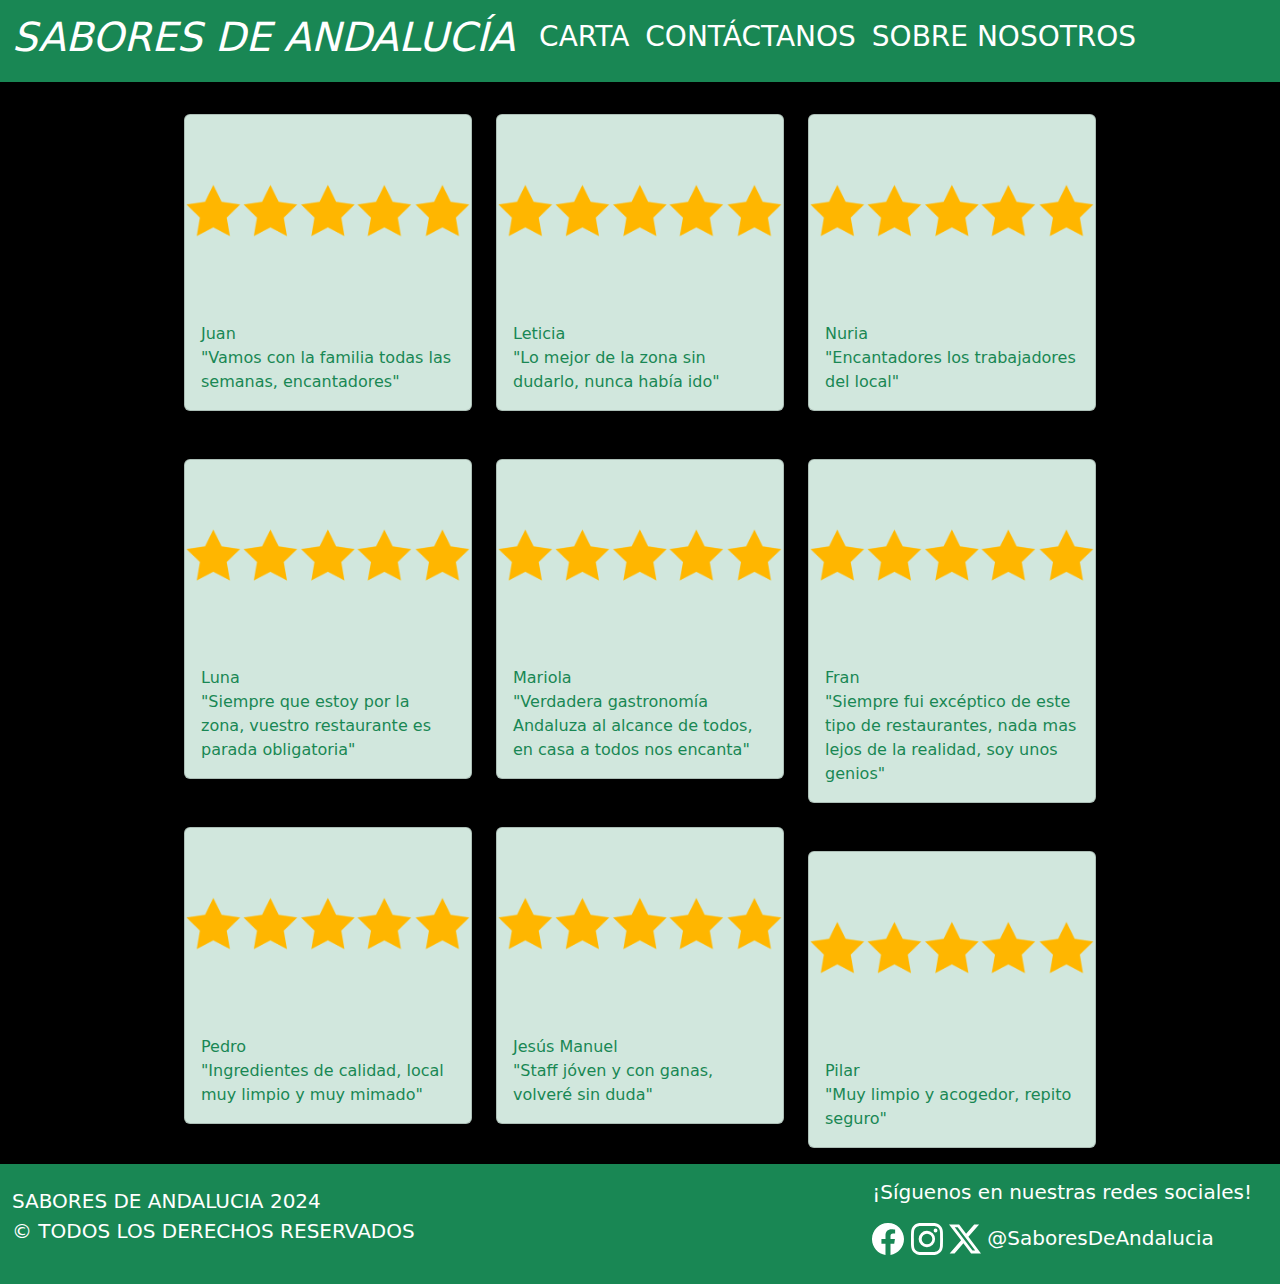
<file: views/reviews.html>
<!DOCTYPE html>
<html lang="en">

<head>
    <meta charset="UTF-8" />
    <meta name="viewport" content="width=device-width, initial-scale=1.0" />
    <link href="https://cdn.jsdelivr.net/npm/bootstrap@5.3.3/dist/css/bootstrap.min.css" rel="stylesheet"
        integrity="sha384-QWTKZyjpPEjISv5WaRU9OFeRpok6YctnYmDr5pNlyT2bRjXh0JMhjY6hW+ALEwIH" crossorigin="anonymous" />
    <link rel="stylesheet" href="../css/styles.css" />
    <title>RESEÑAS</title>
</head>

<body class="bg-black m-0 p-0">
    <!-- CABECERA -->
    <header class="sticky-top">
        <div class="container-fluid p-0">
            <nav class="navbar navbar-expand-lg bg-success">
                <div class="container-fluid">
                    <a class="navbar-brand text-white" href="../index.html">
                        <h1><i>SABORES DE ANDALUCÍA</i></h1>
                    </a>
                    <button class="navbar-toggler" type="button" data-bs-toggle="collapse"
                        data-bs-target="#navbarSupportedContent" aria-controls="navbarSupportedContent"
                        aria-expanded="false" aria-label="Toggle navigation">
                        <span class="navbar-toggler-icon"></span>
                    </button>
                    <div class="collapse navbar-collapse" id="navbarSupportedContent">
                        <ul class="navbar-nav me-auto mb-2 mb-lg-0">
                            <li class="nav-item">
                                <a class="nav-link text-white" href="../views/carta.html">
                                    <h3>CARTA</h3>
                                </a>
                            </li>
                            <li class="nav-item">
                                <a class="nav-link text-white" href="../views/contact.html">
                                    <h3>CONTÁCTANOS</h3>
                                </a>
                            </li>
                            <li class="nav-item">
                                <a class="nav-link text-white" href="../views/AboutUs.html">
                                    <h3>SOBRE NOSOTROS</h3>
                                </a>
                            </li>
                        </ul>
                    </div>
                </div>
            </nav>
        </div>
    </header>

    <!-- CUERPO DE LA PAGINA -->
    <main>
        <div class="d-flex justify-content-around mt-2 text-white">
            <div class="row">
                <div class="col mt-3">
                    <div class="card mt-2 bg-success-subtle text-success" style="width: 18rem;">
                        <img src="../img/FiveStars.webp" class="card-img-top" alt="...">
                        <div class="card-body">
                            <p class="card-text">Juan
                                <br>
                                "Vamos con la familia todas las semanas, encantadores"
                            </p>
                        </div>
                    </div>
                    <div class="card mt-5 bg-success-subtle text-success" style="width: 18rem;">
                        <img src="../img/FiveStars.webp" class="card-img-top" alt="...">
                        <div class="card-body">
                            <p class="card-text">Luna
                                <br>
                                "Siempre que estoy por la zona, vuestro restaurante es parada obligatoria"
                            </p>
                        </div>
                    </div>
                    <div class="card mt-5 mb-3 bg-success-subtle text-success" style="width: 18rem;">
                        <img src="../img/FiveStars.webp" class="card-img-top" alt="...">
                        <div class="card-body">
                            <p class="card-text">Pedro
                                <br>
                                "Ingredientes de calidad, local muy limpio y muy mimado"
                            </p>
                        </div>
                    </div>

                </div>
                <div class="col mt-3">
                    <div class="card mt-2 bg-success-subtle text-success" style="width: 18rem;">
                        <img src="../img/FiveStars.webp" class="card-img-top" alt="...">
                        <div class="card-body">
                            <p class="card-text">Leticia
                                <br>
                                "Lo mejor de la zona sin dudarlo, nunca había ido"
                            </p>
                        </div>
                    </div>
                    <div class="card mt-5 bg-success-subtle text-success" style="width: 18rem;">
                        <img src="../img/FiveStars.webp" class="card-img-top" alt="...">
                        <div class="card-body">
                            <p class="card-text">Mariola
                                <br>
                                "Verdadera gastronomía Andaluza al alcance de todos, en casa a todos nos encanta"

                            </p>
                        </div>
                    </div>
                    <div class="card mt-5 mb-3 bg-success-subtle text-success" style="width: 18rem;">
                        <img src="../img/FiveStars.webp" class="card-img-top" alt="...">
                        <div class="card-body">
                            <p class="card-text">Jesús Manuel
                                <br>
                                "Staff jóven y con ganas, volveré sin duda"
                            </p>
                        </div>
                    </div>

                </div>
                <div class="col mt-3">
                    <div class="card mt-2 bg-success-subtle text-success" style="width: 18rem;">
                        <img src="../img/FiveStars.webp" class="card-img-top" alt="...">
                        <div class="card-body">
                            <p class="card-text">Nuria
                                <br>
                                "Encantadores los trabajadores del local"
                                <br>
                            </p>
                        </div>
                    </div>
                    <div class="card mt-5 bg-success-subtle text-success" style="width: 18rem;">
                        <img src="../img/FiveStars.webp" class="card-img-top" alt="...">
                        <div class="card-body">
                            <p class="card-text">Fran
                                <br>
                                "Siempre fui excéptico de este tipo de restaurantes, nada mas lejos de la realidad, soy unos genios"
                            </p>
                        </div>
                    </div>
                    <div class="card mt-5 mb-3 bg-success-subtle text-success" style="width: 18rem;">
                        <img src="../img/FiveStars.webp" class="card-img-top" alt="...">
                        <div class="card-body">
                            <p class="card-text">Pilar
                                <br>
                                "Muy limpio y acogedor, repito seguro"
                            </p>
                        </div>
                    </div>

                </div>


            </div>
        </div>


    </main>

    <!-- FOOTER -->
    <footer>
        <nav class="navbar sticky-bottom navbar-light bg-success">
            <div class="container-fluid">
                <a class="navbar-brand text-white" href="#">
                    <p>SABORES DE ANDALUCIA 2024
                        <br>
                        © TODOS LOS DERECHOS RESERVADOS
                    </p>
                </a>
                <a class="navbar-brand text-white" href="#">
                    <P></P>
                </a>
                <a class="navbar-brand text-white" href="#">
                    <p>¡Síguenos en nuestras redes sociales!</p>
                    <P>
                        <svg xmlns="http://www.w3.org/2000/svg" width="32" height="32" fill="currentColor"
                            class="bi bi-facebook" viewBox="0 0 16 16">
                            <path
                                d="M16 8.049c0-4.446-3.582-8.05-8-8.05C3.58 0-.002 3.603-.002 8.05c0 4.017 2.926 7.347 6.75 7.951v-5.625h-2.03V8.05H6.75V6.275c0-2.017 1.195-3.131 3.022-3.131.876 0 1.791.157 1.791.157v1.98h-1.009c-.993 0-1.303.621-1.303 1.258v1.51h2.218l-.354 2.326H9.25V16c3.824-.604 6.75-3.934 6.75-7.951" />
                        </svg>
                        <svg xmlns="http://www.w3.org/2000/svg" width="32" height="32" fill="currentColor"
                            class="bi bi-instagram" viewBox="0 0 16 16">
                            <path
                                d="M8 0C5.829 0 5.556.01 4.703.048 3.85.088 3.269.222 2.76.42a3.9 3.9 0 0 0-1.417.923A3.9 3.9 0 0 0 .42 2.76C.222 3.268.087 3.85.048 4.7.01 5.555 0 5.827 0 8.001c0 2.172.01 2.444.048 3.297.04.852.174 1.433.372 1.942.205.526.478.972.923 1.417.444.445.89.719 1.416.923.51.198 1.09.333 1.942.372C5.555 15.99 5.827 16 8 16s2.444-.01 3.298-.048c.851-.04 1.434-.174 1.943-.372a3.9 3.9 0 0 0 1.416-.923c.445-.445.718-.891.923-1.417.197-.509.332-1.09.372-1.942C15.99 10.445 16 10.173 16 8s-.01-2.445-.048-3.299c-.04-.851-.175-1.433-.372-1.941a3.9 3.9 0 0 0-.923-1.417A3.9 3.9 0 0 0 13.24.42c-.51-.198-1.092-.333-1.943-.372C10.443.01 10.172 0 7.998 0zm-.717 1.442h.718c2.136 0 2.389.007 3.232.046.78.035 1.204.166 1.486.275.373.145.64.319.92.599s.453.546.598.92c.11.281.24.705.275 1.485.039.843.047 1.096.047 3.231s-.008 2.389-.047 3.232c-.035.78-.166 1.203-.275 1.485a2.5 2.5 0 0 1-.599.919c-.28.28-.546.453-.92.598-.28.11-.704.24-1.485.276-.843.038-1.096.047-3.232.047s-2.39-.009-3.233-.047c-.78-.036-1.203-.166-1.485-.276a2.5 2.5 0 0 1-.92-.598 2.5 2.5 0 0 1-.6-.92c-.109-.281-.24-.705-.275-1.485-.038-.843-.046-1.096-.046-3.233s.008-2.388.046-3.231c.036-.78.166-1.204.276-1.486.145-.373.319-.64.599-.92s.546-.453.92-.598c.282-.11.705-.24 1.485-.276.738-.034 1.024-.044 2.515-.045zm4.988 1.328a.96.96 0 1 0 0 1.92.96.96 0 0 0 0-1.92m-4.27 1.122a4.109 4.109 0 1 0 0 8.217 4.109 4.109 0 0 0 0-8.217m0 1.441a2.667 2.667 0 1 1 0 5.334 2.667 2.667 0 0 1 0-5.334" />
                        </svg>
                        <svg xmlns="http://www.w3.org/2000/svg" width="32" height="32" fill="currentColor"
                            class="bi bi-twitter-x" viewBox="0 0 16 16">
                            <path
                                d="M12.6.75h2.454l-5.36 6.142L16 15.25h-4.937l-3.867-5.07-4.425 5.07H.316l5.733-6.57L0 .75h5.063l3.495 4.633L12.601.75Zm-.86 13.028h1.36L4.323 2.145H2.865z" />
                        </svg>
                        @SaboresDeAndalucia
                    </P>

                </a>

            </div>
        </nav>
    </footer>

    <script src="https://cdn.jsdelivr.net/npm/bootstrap@5.3.3/dist/js/bootstrap.bundle.min.js"
        integrity="sha384-YvpcrYf0tY3lHB60NNkmXc5s9fDVZLESaAA55NDzOxhy9GkcIdslK1eN7N6jIeHz"
        crossorigin="anonymous"></script>
</body>

</html>
</file>
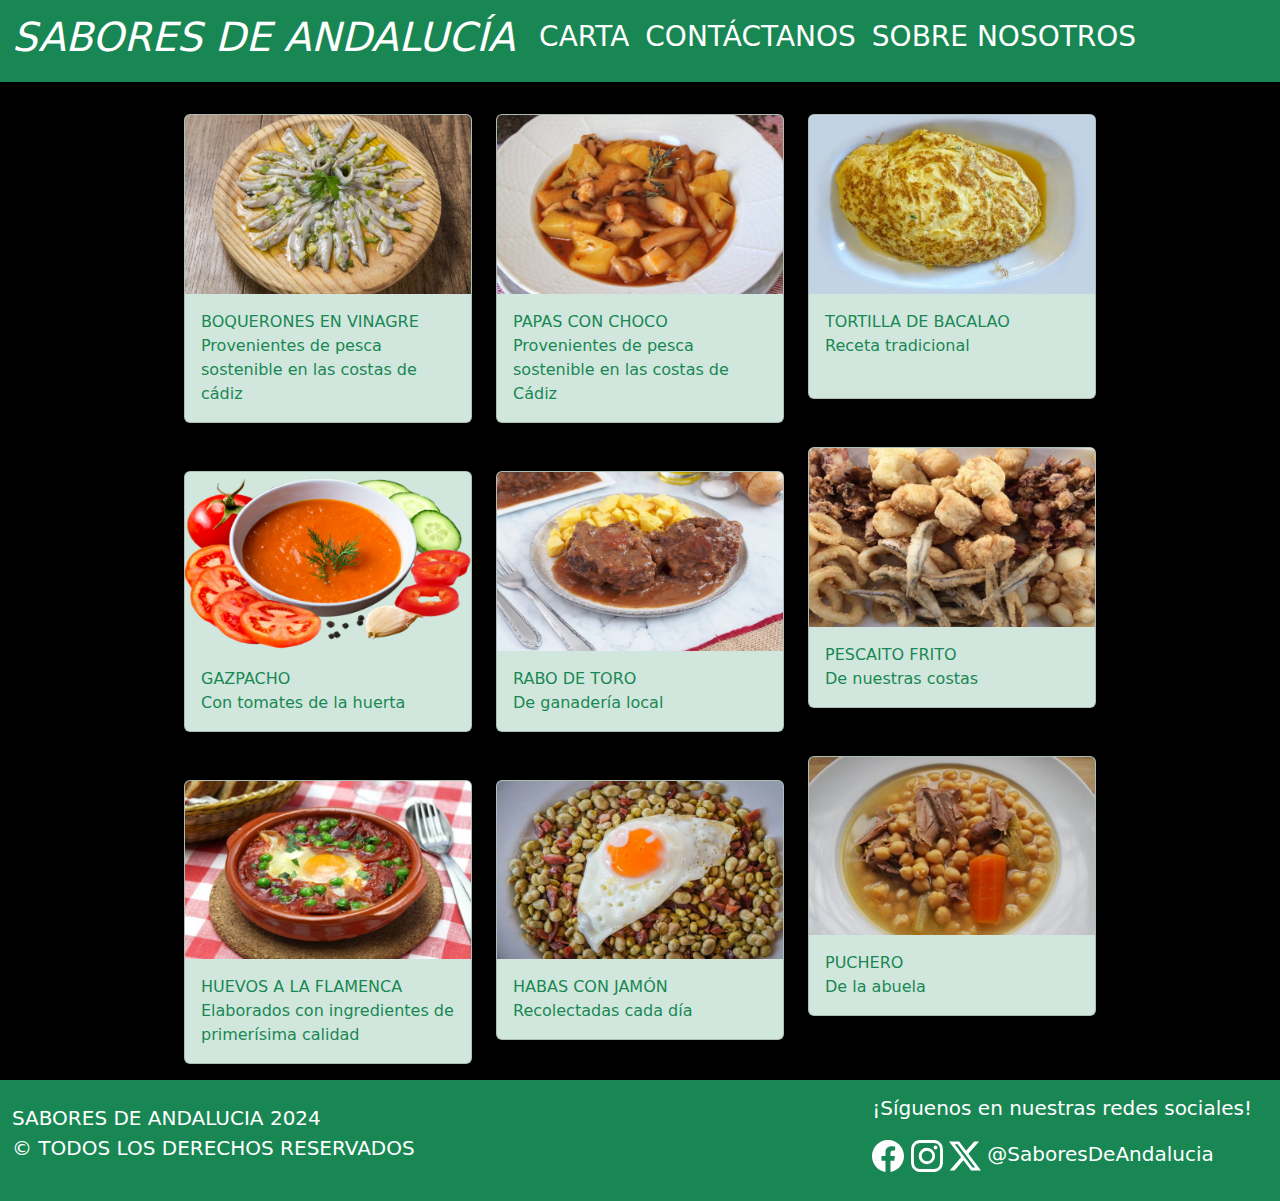
<file: views/specialities.html>
<!DOCTYPE html>
<html lang="en">

<head>
    <meta charset="UTF-8" />
    <meta name="viewport" content="width=device-width, initial-scale=1.0" />
    <link href="https://cdn.jsdelivr.net/npm/bootstrap@5.3.3/dist/css/bootstrap.min.css" rel="stylesheet"
        integrity="sha384-QWTKZyjpPEjISv5WaRU9OFeRpok6YctnYmDr5pNlyT2bRjXh0JMhjY6hW+ALEwIH" crossorigin="anonymous" />
    <link rel="stylesheet" href="../css/styles.css" />
    <title>ESPECIALIDADES</title>
</head>

<body class="bg-black m-0 p-0">
    <!-- CABECERA -->
    <header class="sticky-top">
        <div class="container-fluid p-0">
            <nav class="navbar navbar-expand-lg bg-success">
                <div class="container-fluid">
                    <a class="navbar-brand text-white" href="../index.html">
                        <h1><i>SABORES DE ANDALUCÍA</i></h1>
                    </a>
                    <button class="navbar-toggler" type="button" data-bs-toggle="collapse"
                        data-bs-target="#navbarSupportedContent" aria-controls="navbarSupportedContent"
                        aria-expanded="false" aria-label="Toggle navigation">
                        <span class="navbar-toggler-icon"></span>
                    </button>
                    <div class="collapse navbar-collapse" id="navbarSupportedContent">
                        <ul class="navbar-nav me-auto mb-2 mb-lg-0">
                            <li class="nav-item">
                                <a class="nav-link text-white" href="../views/carta.html">
                                    <h3>CARTA</h3>
                                </a>
                            </li>
                            <li class="nav-item">
                                <a class="nav-link text-white" href="../views/contact.html">
                                    <h3>CONTÁCTANOS</h3>
                                </a>
                            </li>
                            <li class="nav-item">
                                <a class="nav-link text-white" href="../views/AboutUs.html">
                                    <h3>SOBRE NOSOTROS</h3>
                                </a>
                            </li>
                        </ul>
                    </div>
                </div>
            </nav>
        </div>
    </header>

    <!-- CUERPO DE LA PAGINA -->
    <main>
        <div class="d-flex justify-content-around mt-2 text-white">
            <div class="row">
                <div class="col mt-3">
                    <div class="card mt-2 bg-success-subtle text-success" style="width: 18rem;">
                        <img src="../img/BoqueronesEnVinagre.jpg" class="card-img-top" alt="...">
                        <div class="card-body">
                            <p class="card-text">BOQUERONES EN VINAGRE
                                <br>
                                Provenientes de pesca sostenible en las costas de cádiz
                            </p>
                        </div>
                    </div>
                    <div class="card mt-5 bg-success-subtle text-success" style="width: 18rem;">
                        <img src="../img/gazpacho.png" class="card-img-top" alt="...">
                        <div class="card-body">
                            <p class="card-text">GAZPACHO
                                <br>
                                Con tomates de la huerta
                            </p>
                        </div>
                    </div>
                    <div class="card mt-5 mb-3 bg-success-subtle text-success" style="width: 18rem;">
                        <img src="../img/HuevosAlaFlamenca.jpeg" class="card-img-top" alt="...">
                        <div class="card-body">
                            <p class="card-text">HUEVOS A LA FLAMENCA
                                <br>
                                Elaborados con ingredientes de primerísima calidad
                            </p>
                        </div>
                    </div>

                </div>
                <div class="col mt-3">
                    <div class="card mt-2 bg-success-subtle text-success" style="width: 18rem;">
                        <img src="../img/PapasConChoco.jpeg" class="card-img-top" alt="...">
                        <div class="card-body">
                            <p class="card-text">PAPAS CON CHOCO
                                <br>
                                Provenientes de pesca sostenible en las costas de Cádiz
                            </p>
                        </div>
                    </div>
                    <div class="card mt-5 bg-success-subtle text-success" style="width: 18rem;">
                        <img src="../img/RaboDeToro.jpeg" class="card-img-top" alt="...">
                        <div class="card-body">
                            <p class="card-text">RABO DE TORO
                                <br>
                                De ganadería local

                            </p>
                        </div>
                    </div>
                    <div class="card mt-5 mb-3 bg-success-subtle text-success" style="width: 18rem;">
                        <img src="../img/HabasJamon.jpg" class="card-img-top" alt="...">
                        <div class="card-body">
                            <p class="card-text">HABAS CON JAMÓN
                                <br>
                                Recolectadas cada día
                            </p>
                        </div>
                    </div>

                </div>
                <div class="col mt-3">
                    <div class="card mt-2 bg-success-subtle text-success" style="width: 18rem;">
                        <img src="../img/TortillaBacalao.jpg" class="card-img-top" alt="...">
                        <div class="card-body">
                            <p class="card-text">TORTILLA DE BACALAO
                                <br>
                                Receta tradicional
                                <br><br>
                            </p>
                        </div>
                    </div>
                    <div class="card mt-5 bg-success-subtle text-success" style="width: 18rem;">
                        <img src="../img/PescaitoFrito.jpeg" class="card-img-top" alt="...">
                        <div class="card-body">
                            <p class="card-text">PESCAITO FRITO
                                <br>
                                De nuestras costas
                            </p>
                        </div>
                    </div>
                    <div class="card mt-5 mb-3 bg-success-subtle text-success" style="width: 18rem;">
                        <img src="../img/Puchero.jpeg" class="card-img-top" alt="...">
                        <div class="card-body">
                            <p class="card-text">PUCHERO
                                <br>
                                De la abuela
                            </p>
                        </div>
                    </div>

                </div>


            </div>
        </div>


    </main>

    <!-- FOOTER -->
    <footer>
        <nav class="navbar sticky-bottom navbar-light bg-success">
            <div class="container-fluid">
                <a class="navbar-brand text-white" href="#">
                    <p>SABORES DE ANDALUCIA 2024
                        <br>
                        © TODOS LOS DERECHOS RESERVADOS
                    </p>
                </a>
                <a class="navbar-brand text-white" href="#">
                    <P></P>
                </a>
                <a class="navbar-brand text-white" href="#">
                    <p>¡Síguenos en nuestras redes sociales!</p>
                    <P>
                        <svg xmlns="http://www.w3.org/2000/svg" width="32" height="32" fill="currentColor"
                            class="bi bi-facebook" viewBox="0 0 16 16">
                            <path
                                d="M16 8.049c0-4.446-3.582-8.05-8-8.05C3.58 0-.002 3.603-.002 8.05c0 4.017 2.926 7.347 6.75 7.951v-5.625h-2.03V8.05H6.75V6.275c0-2.017 1.195-3.131 3.022-3.131.876 0 1.791.157 1.791.157v1.98h-1.009c-.993 0-1.303.621-1.303 1.258v1.51h2.218l-.354 2.326H9.25V16c3.824-.604 6.75-3.934 6.75-7.951" />
                        </svg>
                        <svg xmlns="http://www.w3.org/2000/svg" width="32" height="32" fill="currentColor"
                            class="bi bi-instagram" viewBox="0 0 16 16">
                            <path
                                d="M8 0C5.829 0 5.556.01 4.703.048 3.85.088 3.269.222 2.76.42a3.9 3.9 0 0 0-1.417.923A3.9 3.9 0 0 0 .42 2.76C.222 3.268.087 3.85.048 4.7.01 5.555 0 5.827 0 8.001c0 2.172.01 2.444.048 3.297.04.852.174 1.433.372 1.942.205.526.478.972.923 1.417.444.445.89.719 1.416.923.51.198 1.09.333 1.942.372C5.555 15.99 5.827 16 8 16s2.444-.01 3.298-.048c.851-.04 1.434-.174 1.943-.372a3.9 3.9 0 0 0 1.416-.923c.445-.445.718-.891.923-1.417.197-.509.332-1.09.372-1.942C15.99 10.445 16 10.173 16 8s-.01-2.445-.048-3.299c-.04-.851-.175-1.433-.372-1.941a3.9 3.9 0 0 0-.923-1.417A3.9 3.9 0 0 0 13.24.42c-.51-.198-1.092-.333-1.943-.372C10.443.01 10.172 0 7.998 0zm-.717 1.442h.718c2.136 0 2.389.007 3.232.046.78.035 1.204.166 1.486.275.373.145.64.319.92.599s.453.546.598.92c.11.281.24.705.275 1.485.039.843.047 1.096.047 3.231s-.008 2.389-.047 3.232c-.035.78-.166 1.203-.275 1.485a2.5 2.5 0 0 1-.599.919c-.28.28-.546.453-.92.598-.28.11-.704.24-1.485.276-.843.038-1.096.047-3.232.047s-2.39-.009-3.233-.047c-.78-.036-1.203-.166-1.485-.276a2.5 2.5 0 0 1-.92-.598 2.5 2.5 0 0 1-.6-.92c-.109-.281-.24-.705-.275-1.485-.038-.843-.046-1.096-.046-3.233s.008-2.388.046-3.231c.036-.78.166-1.204.276-1.486.145-.373.319-.64.599-.92s.546-.453.92-.598c.282-.11.705-.24 1.485-.276.738-.034 1.024-.044 2.515-.045zm4.988 1.328a.96.96 0 1 0 0 1.92.96.96 0 0 0 0-1.92m-4.27 1.122a4.109 4.109 0 1 0 0 8.217 4.109 4.109 0 0 0 0-8.217m0 1.441a2.667 2.667 0 1 1 0 5.334 2.667 2.667 0 0 1 0-5.334" />
                        </svg>
                        <svg xmlns="http://www.w3.org/2000/svg" width="32" height="32" fill="currentColor"
                            class="bi bi-twitter-x" viewBox="0 0 16 16">
                            <path
                                d="M12.6.75h2.454l-5.36 6.142L16 15.25h-4.937l-3.867-5.07-4.425 5.07H.316l5.733-6.57L0 .75h5.063l3.495 4.633L12.601.75Zm-.86 13.028h1.36L4.323 2.145H2.865z" />
                        </svg>
                        @SaboresDeAndalucia
                    </P>

                </a>

            </div>
        </nav>
    </footer>

    <script src="https://cdn.jsdelivr.net/npm/bootstrap@5.3.3/dist/js/bootstrap.bundle.min.js"
        integrity="sha384-YvpcrYf0tY3lHB60NNkmXc5s9fDVZLESaAA55NDzOxhy9GkcIdslK1eN7N6jIeHz"
        crossorigin="anonymous"></script>
</body>

</html>
</file>
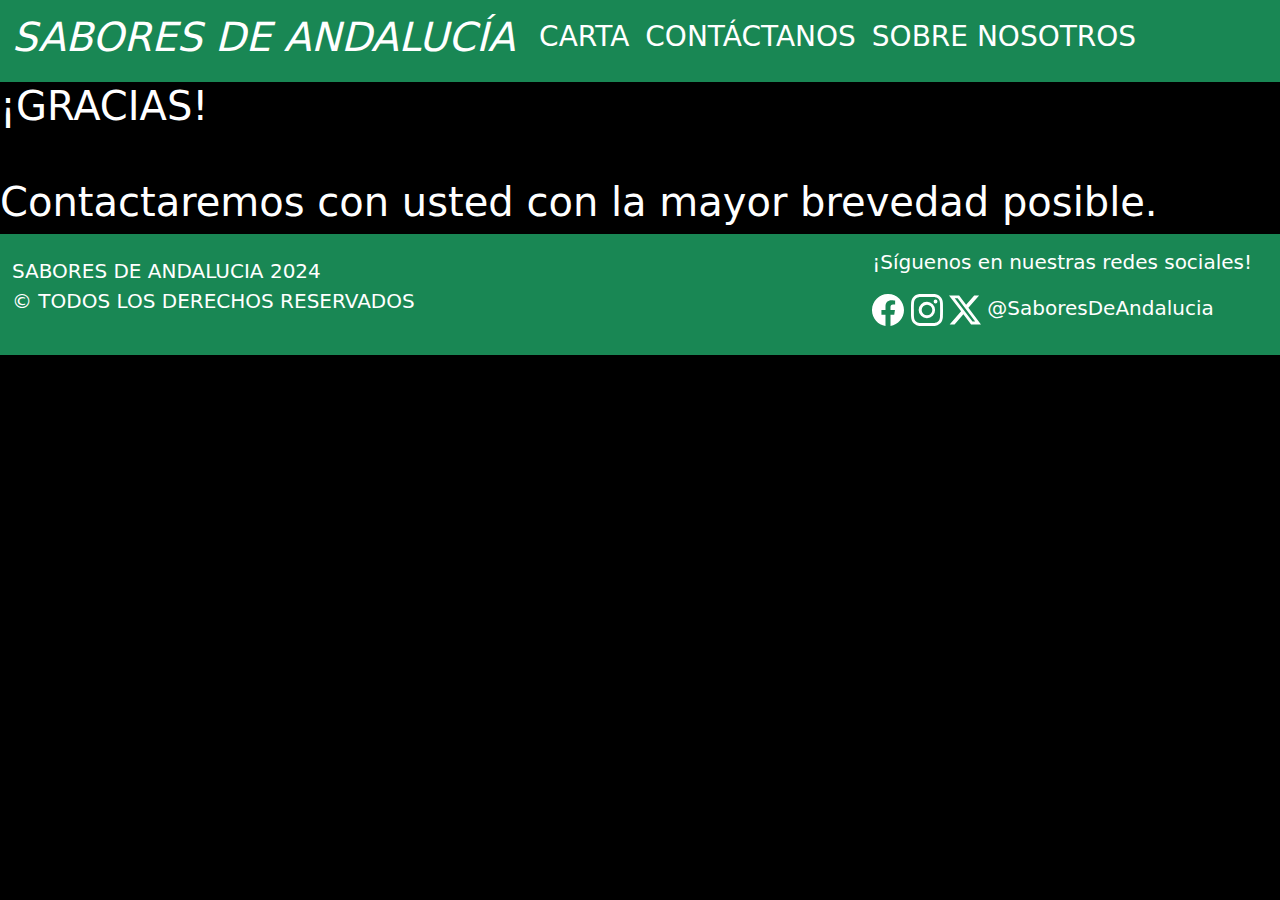
<file: views/Success.html>
<!DOCTYPE html>
<html lang="en">

<head>
    <meta charset="UTF-8" />
    <meta name="viewport" content="width=device-width, initial-scale=1.0" />
    <link href="https://cdn.jsdelivr.net/npm/bootstrap@5.3.3/dist/css/bootstrap.min.css" rel="stylesheet"
        integrity="sha384-QWTKZyjpPEjISv5WaRU9OFeRpok6YctnYmDr5pNlyT2bRjXh0JMhjY6hW+ALEwIH" crossorigin="anonymous" />
    <link rel="stylesheet" href="../css/styles.css" />
    <title>ENVIADO</title>
</head>

<body class="bg-black m-0 p-0">
    <!-- CABECERA -->
    <header class="sticky-top">
        <div class="container-fluid p-0">
            <nav class="navbar navbar-expand-lg bg-success">
                <div class="container-fluid">
                    <a class="navbar-brand text-white" href="../index.html">
                        <h1><i>SABORES DE ANDALUCÍA</i></h1>
                    </a>
                    <button class="navbar-toggler" type="button" data-bs-toggle="collapse"
                        data-bs-target="#navbarSupportedContent" aria-controls="navbarSupportedContent"
                        aria-expanded="false" aria-label="Toggle navigation">
                        <span class="navbar-toggler-icon"></span>
                    </button>
                    <div class="collapse navbar-collapse" id="navbarSupportedContent">
                        <ul class="navbar-nav me-auto mb-2 mb-lg-0">
                            <li class="nav-item">
                                <a class="nav-link text-white" href="../views/carta.html">
                                    <h3>CARTA</h3>
                                </a>
                            </li>
                            <li class="nav-item">
                                <a class="nav-link text-white" href="../views/contact.html">
                                    <h3>CONTÁCTANOS</h3>
                                </a>
                            </li>
                            <li class="nav-item">
                                <a class="nav-link text-white" href="../views/AboutUs.html">
                                    <h3>SOBRE NOSOTROS</h3>
                                </a>
                            </li>
                        </ul>
                    </div>
                </div>
            </nav>
        </div>
    </header>

    <!-- CUERPO DE LA PAGINA -->
    <main>
<div class="align-items-center">
    <h1 class="text-white">¡GRACIAS!
        <br>
        <br>
        Contactaremos con usted con la mayor brevedad posible.
    </h1>
</div>

    </main>

    <!-- FOOTER -->
    <footer>
        <nav class="navbar sticky-bottom navbar-light bg-success">
            <div class="container-fluid">
                <a class="navbar-brand text-white" href="#">
                    <p>SABORES DE ANDALUCIA 2024
                        <br>
                        © TODOS LOS DERECHOS RESERVADOS
                    </p>
                </a>
                <a class="navbar-brand text-white" href="#">
                    <P></P>
                </a>
                <a class="navbar-brand text-white" href="#">
                    <p>¡Síguenos en nuestras redes sociales!</p>
                    <P>
                        <svg xmlns="http://www.w3.org/2000/svg" width="32" height="32" fill="currentColor"
                            class="bi bi-facebook" viewBox="0 0 16 16">
                            <path
                                d="M16 8.049c0-4.446-3.582-8.05-8-8.05C3.58 0-.002 3.603-.002 8.05c0 4.017 2.926 7.347 6.75 7.951v-5.625h-2.03V8.05H6.75V6.275c0-2.017 1.195-3.131 3.022-3.131.876 0 1.791.157 1.791.157v1.98h-1.009c-.993 0-1.303.621-1.303 1.258v1.51h2.218l-.354 2.326H9.25V16c3.824-.604 6.75-3.934 6.75-7.951" />
                        </svg>
                        <svg xmlns="http://www.w3.org/2000/svg" width="32" height="32" fill="currentColor"
                            class="bi bi-instagram" viewBox="0 0 16 16">
                            <path
                                d="M8 0C5.829 0 5.556.01 4.703.048 3.85.088 3.269.222 2.76.42a3.9 3.9 0 0 0-1.417.923A3.9 3.9 0 0 0 .42 2.76C.222 3.268.087 3.85.048 4.7.01 5.555 0 5.827 0 8.001c0 2.172.01 2.444.048 3.297.04.852.174 1.433.372 1.942.205.526.478.972.923 1.417.444.445.89.719 1.416.923.51.198 1.09.333 1.942.372C5.555 15.99 5.827 16 8 16s2.444-.01 3.298-.048c.851-.04 1.434-.174 1.943-.372a3.9 3.9 0 0 0 1.416-.923c.445-.445.718-.891.923-1.417.197-.509.332-1.09.372-1.942C15.99 10.445 16 10.173 16 8s-.01-2.445-.048-3.299c-.04-.851-.175-1.433-.372-1.941a3.9 3.9 0 0 0-.923-1.417A3.9 3.9 0 0 0 13.24.42c-.51-.198-1.092-.333-1.943-.372C10.443.01 10.172 0 7.998 0zm-.717 1.442h.718c2.136 0 2.389.007 3.232.046.78.035 1.204.166 1.486.275.373.145.64.319.92.599s.453.546.598.92c.11.281.24.705.275 1.485.039.843.047 1.096.047 3.231s-.008 2.389-.047 3.232c-.035.78-.166 1.203-.275 1.485a2.5 2.5 0 0 1-.599.919c-.28.28-.546.453-.92.598-.28.11-.704.24-1.485.276-.843.038-1.096.047-3.232.047s-2.39-.009-3.233-.047c-.78-.036-1.203-.166-1.485-.276a2.5 2.5 0 0 1-.92-.598 2.5 2.5 0 0 1-.6-.92c-.109-.281-.24-.705-.275-1.485-.038-.843-.046-1.096-.046-3.233s.008-2.388.046-3.231c.036-.78.166-1.204.276-1.486.145-.373.319-.64.599-.92s.546-.453.92-.598c.282-.11.705-.24 1.485-.276.738-.034 1.024-.044 2.515-.045zm4.988 1.328a.96.96 0 1 0 0 1.92.96.96 0 0 0 0-1.92m-4.27 1.122a4.109 4.109 0 1 0 0 8.217 4.109 4.109 0 0 0 0-8.217m0 1.441a2.667 2.667 0 1 1 0 5.334 2.667 2.667 0 0 1 0-5.334" />
                        </svg>
                        <svg xmlns="http://www.w3.org/2000/svg" width="32" height="32" fill="currentColor"
                            class="bi bi-twitter-x" viewBox="0 0 16 16">
                            <path
                                d="M12.6.75h2.454l-5.36 6.142L16 15.25h-4.937l-3.867-5.07-4.425 5.07H.316l5.733-6.57L0 .75h5.063l3.495 4.633L12.601.75Zm-.86 13.028h1.36L4.323 2.145H2.865z" />
                        </svg>
                        @SaboresDeAndalucia
                    </P>

                </a>

            </div>
        </nav>
    </footer>

    <script src="https://cdn.jsdelivr.net/npm/bootstrap@5.3.3/dist/js/bootstrap.bundle.min.js"
        integrity="sha384-YvpcrYf0tY3lHB60NNkmXc5s9fDVZLESaAA55NDzOxhy9GkcIdslK1eN7N6jIeHz"
        crossorigin="anonymous"></script>
</body>

</html>
</file>
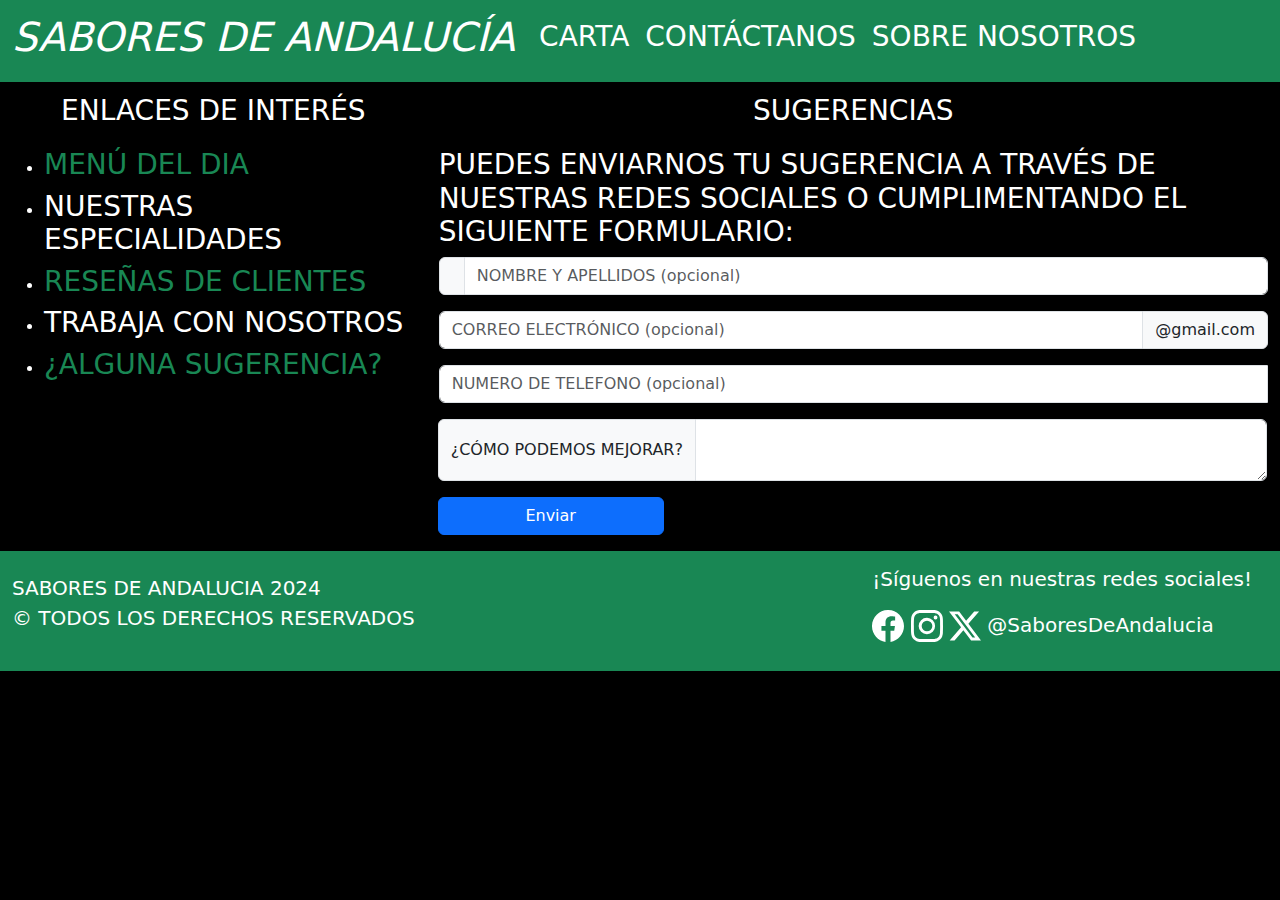
<file: views/sugestions.html>
<!DOCTYPE html>
<html lang="en">

<head>
    <meta charset="UTF-8" />
    <meta name="viewport" content="width=device-width, initial-scale=1.0" />
    <link href="https://cdn.jsdelivr.net/npm/bootstrap@5.3.3/dist/css/bootstrap.min.css" rel="stylesheet"
        integrity="sha384-QWTKZyjpPEjISv5WaRU9OFeRpok6YctnYmDr5pNlyT2bRjXh0JMhjY6hW+ALEwIH" crossorigin="anonymous" />
    <link rel="stylesheet" href="../css/styles.css" />
    <title>SUGERENCIAS</title>
</head>

<body class="bg-black m-0 p-0">
    <!-- CABECERA -->
    <header class="sticky-top">
        <div class="container-fluid p-0">
            <nav class="navbar navbar-expand-lg bg-success">
                <div class="container-fluid">
                    <a class="navbar-brand text-white" href="../index.html">
                        <h1><i>SABORES DE ANDALUCÍA</i></h1>
                    </a>
                    <button class="navbar-toggler" type="button" data-bs-toggle="collapse"
                        data-bs-target="#navbarSupportedContent" aria-controls="navbarSupportedContent"
                        aria-expanded="false" aria-label="Toggle navigation">
                        <span class="navbar-toggler-icon"></span>
                    </button>
                    <div class="collapse navbar-collapse" id="navbarSupportedContent">
                        <ul class="navbar-nav me-auto mb-2 mb-lg-0">
                            <li class="nav-item">
                                <a class="nav-link text-white" href="../views/carta.html">
                                    <h3>CARTA</h3>
                                </a>
                            </li>
                            <li class="nav-item">
                                <a class="nav-link text-white" href="../views/contact.html">
                                    <h3>CONTÁCTANOS</h3>
                                </a>
                            </li>
                            <li class="nav-item">
                                <a class="nav-link text-white" href="../views/AboutUs.html">
                                    <h3>SOBRE NOSOTROS</h3>
                                </a>
                            </li>
                        </ul>
                    </div>
                </div>
            </nav>
        </div>
    </header>

    <!-- CUERPO DE LA PAGINA -->
    <main>
        <div class="container-fluid mt-2 text-white  align-items-center">
            <div class="row">
                <div class="col-sm-12 col-md-12 col-lg-4">
                    <p class="text-center fs-3">ENLACES DE INTERÉS</p>
                    <ul>
                        <li><a class="nav-link text-success" href="../views/MenuOfTheDay.html">
                                <h3>MENÚ DEL DIA</h3>
                            </a>
                        <li><a class="nav-link text-white" href="../views/specialities.html">
                                <h3>NUESTRAS ESPECIALIDADES</h3>
                            </a>
                        <li><a class="nav-link text-success" href="../views/reviews.html">
                                <h3>RESEÑAS DE CLIENTES</h3>
                            </a>
                        <li><a class="nav-link text-white" href="../views/WorkWithUs.html">
                                <h3>TRABAJA CON NOSOTROS</h3>
                            </a>
                        <li><a class="nav-link text-success" href="../views/sugestions.html">
                                <h3>¿ALGUNA SUGERENCIA?</h3>
                            </a>
                    </ul>
                </div>
                <div class="col-sm-12 col-md-12 col-lg-8">
                    <p class="text-center fs-3">SUGERENCIAS</p>
                    <h3>PUEDES ENVIARNOS TU SUGERENCIA A TRAVÉS DE NUESTRAS REDES SOCIALES O CUMPLIMENTANDO EL SIGUIENTE FORMULARIO:
                        </h3>
                        <div class="input-group mb-3">
                            <span class="input-group-text" id="basic-addon1"></span>
                            <input type="text" class="form-control" placeholder="NOMBRE Y APELLIDOS (opcional)" aria-label="Name" aria-describedby="basic-addon1">
                          </div>
                          
                          <div class="input-group mb-3">
                            <input type="text" class="form-control" placeholder="CORREO ELECTRÓNICO (opcional)" aria-label="Mail" aria-describedby="basic-addon2">
                            <span class="input-group-text" id="basic-addon2">@gmail.com</span>
                          </div>                  
                          <div class="input-group mb-3">
                            <input type="text" class="form-control" placeholder="NUMERO DE TELEFONO (opcional)" aria-label="Phone">

                          
                          <div class="input-group mt-3">
                            <span class="input-group-text">¿CÓMO PODEMOS MEJORAR?</span>
                            <textarea class="form-control" aria-label="With textarea"></textarea>
                          </div>
                          <a href="./Success.html"><input class="btn btn-primary mt-3" type="Enviar" value="Enviar"></a>


                </div>

            </div>

    </main>

    <!-- FOOTER -->
    <footer>
        <nav class="navbar sticky-bottom navbar-light bg-success">
            <div class="container-fluid">
                <a class="navbar-brand text-white" href="#">
                    <p>SABORES DE ANDALUCIA 2024
                        <br>
                        © TODOS LOS DERECHOS RESERVADOS
                    </p>
                </a>
                <a class="navbar-brand text-white" href="#">
                    <P></P>
                </a>
                <a class="navbar-brand text-white" href="#">
                    <p>¡Síguenos en nuestras redes sociales!</p>
                    <P>
                        <svg xmlns="http://www.w3.org/2000/svg" width="32" height="32" fill="currentColor"
                            class="bi bi-facebook" viewBox="0 0 16 16">
                            <path
                                d="M16 8.049c0-4.446-3.582-8.05-8-8.05C3.58 0-.002 3.603-.002 8.05c0 4.017 2.926 7.347 6.75 7.951v-5.625h-2.03V8.05H6.75V6.275c0-2.017 1.195-3.131 3.022-3.131.876 0 1.791.157 1.791.157v1.98h-1.009c-.993 0-1.303.621-1.303 1.258v1.51h2.218l-.354 2.326H9.25V16c3.824-.604 6.75-3.934 6.75-7.951" />
                        </svg>
                        <svg xmlns="http://www.w3.org/2000/svg" width="32" height="32" fill="currentColor"
                            class="bi bi-instagram" viewBox="0 0 16 16">
                            <path
                                d="M8 0C5.829 0 5.556.01 4.703.048 3.85.088 3.269.222 2.76.42a3.9 3.9 0 0 0-1.417.923A3.9 3.9 0 0 0 .42 2.76C.222 3.268.087 3.85.048 4.7.01 5.555 0 5.827 0 8.001c0 2.172.01 2.444.048 3.297.04.852.174 1.433.372 1.942.205.526.478.972.923 1.417.444.445.89.719 1.416.923.51.198 1.09.333 1.942.372C5.555 15.99 5.827 16 8 16s2.444-.01 3.298-.048c.851-.04 1.434-.174 1.943-.372a3.9 3.9 0 0 0 1.416-.923c.445-.445.718-.891.923-1.417.197-.509.332-1.09.372-1.942C15.99 10.445 16 10.173 16 8s-.01-2.445-.048-3.299c-.04-.851-.175-1.433-.372-1.941a3.9 3.9 0 0 0-.923-1.417A3.9 3.9 0 0 0 13.24.42c-.51-.198-1.092-.333-1.943-.372C10.443.01 10.172 0 7.998 0zm-.717 1.442h.718c2.136 0 2.389.007 3.232.046.78.035 1.204.166 1.486.275.373.145.64.319.92.599s.453.546.598.92c.11.281.24.705.275 1.485.039.843.047 1.096.047 3.231s-.008 2.389-.047 3.232c-.035.78-.166 1.203-.275 1.485a2.5 2.5 0 0 1-.599.919c-.28.28-.546.453-.92.598-.28.11-.704.24-1.485.276-.843.038-1.096.047-3.232.047s-2.39-.009-3.233-.047c-.78-.036-1.203-.166-1.485-.276a2.5 2.5 0 0 1-.92-.598 2.5 2.5 0 0 1-.6-.92c-.109-.281-.24-.705-.275-1.485-.038-.843-.046-1.096-.046-3.233s.008-2.388.046-3.231c.036-.78.166-1.204.276-1.486.145-.373.319-.64.599-.92s.546-.453.92-.598c.282-.11.705-.24 1.485-.276.738-.034 1.024-.044 2.515-.045zm4.988 1.328a.96.96 0 1 0 0 1.92.96.96 0 0 0 0-1.92m-4.27 1.122a4.109 4.109 0 1 0 0 8.217 4.109 4.109 0 0 0 0-8.217m0 1.441a2.667 2.667 0 1 1 0 5.334 2.667 2.667 0 0 1 0-5.334" />
                        </svg>
                        <svg xmlns="http://www.w3.org/2000/svg" width="32" height="32" fill="currentColor"
                            class="bi bi-twitter-x" viewBox="0 0 16 16">
                            <path
                                d="M12.6.75h2.454l-5.36 6.142L16 15.25h-4.937l-3.867-5.07-4.425 5.07H.316l5.733-6.57L0 .75h5.063l3.495 4.633L12.601.75Zm-.86 13.028h1.36L4.323 2.145H2.865z" />
                        </svg>
                        @SaboresDeAndalucia
                    </P>

                </a>

            </div>
        </nav>
    </footer>

    <script src="https://cdn.jsdelivr.net/npm/bootstrap@5.3.3/dist/js/bootstrap.bundle.min.js"
        integrity="sha384-YvpcrYf0tY3lHB60NNkmXc5s9fDVZLESaAA55NDzOxhy9GkcIdslK1eN7N6jIeHz"
        crossorigin="anonymous"></script>
</body>

</html>
</file>
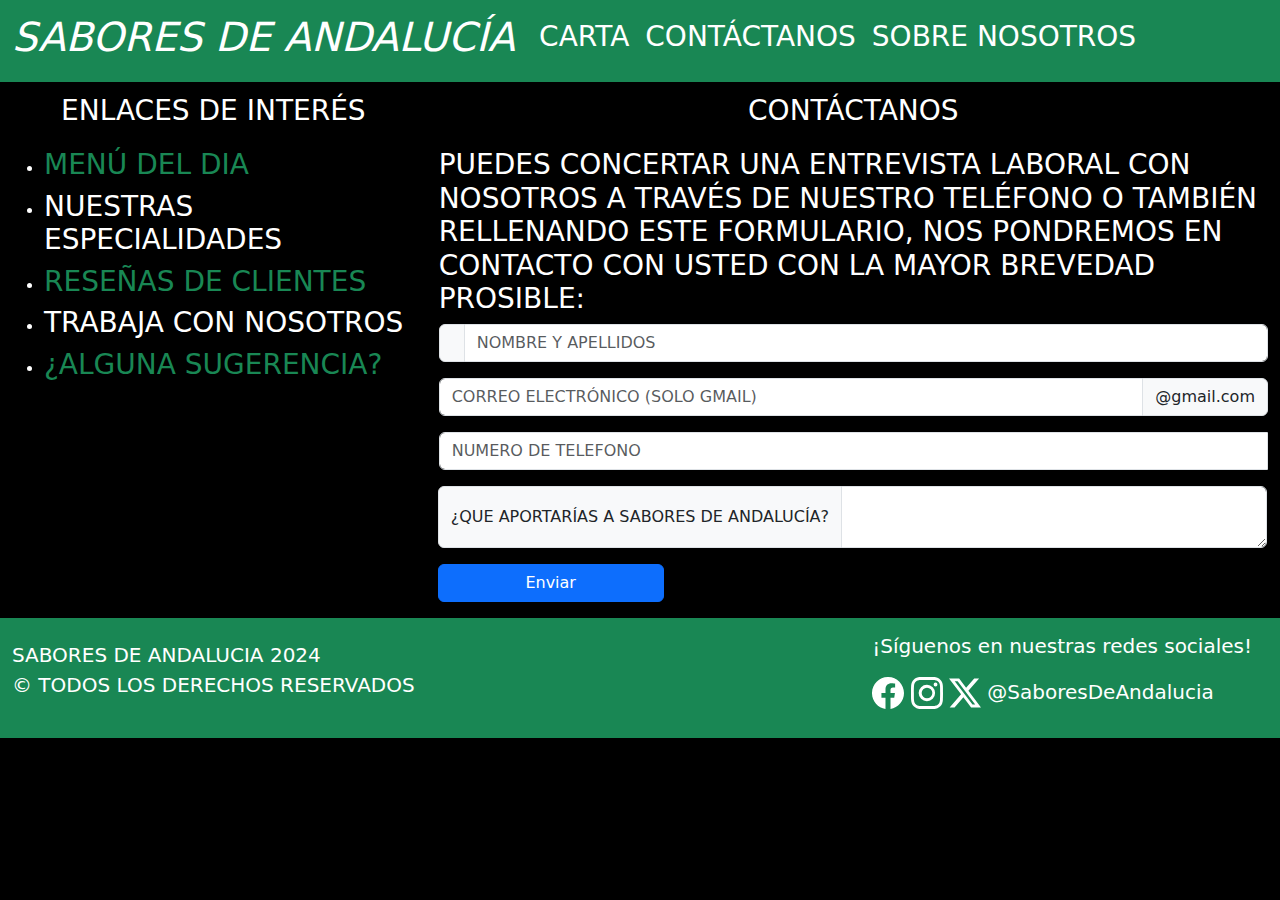
<file: views/WorkWithUs.html>
<!DOCTYPE html>
<html lang="en">

<head>
    <meta charset="UTF-8" />
    <meta name="viewport" content="width=device-width, initial-scale=1.0" />
    <link href="https://cdn.jsdelivr.net/npm/bootstrap@5.3.3/dist/css/bootstrap.min.css" rel="stylesheet"
        integrity="sha384-QWTKZyjpPEjISv5WaRU9OFeRpok6YctnYmDr5pNlyT2bRjXh0JMhjY6hW+ALEwIH" crossorigin="anonymous" />
    <link rel="stylesheet" href="../css/styles.css" />
    <title>TRABAJA CON NOSOTROS</title>
</head>

<body class="bg-black m-0 p-0">
    <!-- CABECERA -->
    <header class="sticky-top">
        <div class="container-fluid p-0">
            <nav class="navbar navbar-expand-lg bg-success">
                <div class="container-fluid">
                    <a class="navbar-brand text-white" href="../index.html">
                        <h1><i>SABORES DE ANDALUCÍA</i></h1>
                    </a>
                    <button class="navbar-toggler" type="button" data-bs-toggle="collapse"
                        data-bs-target="#navbarSupportedContent" aria-controls="navbarSupportedContent"
                        aria-expanded="false" aria-label="Toggle navigation">
                        <span class="navbar-toggler-icon"></span>
                    </button>
                    <div class="collapse navbar-collapse" id="navbarSupportedContent">
                        <ul class="navbar-nav me-auto mb-2 mb-lg-0">
                            <li class="nav-item">
                                <a class="nav-link text-white" href="../views/carta.html">
                                    <h3>CARTA</h3>
                                </a>
                            </li>
                            <li class="nav-item">
                                <a class="nav-link text-white" href="../views/contact.html">
                                    <h3>CONTÁCTANOS</h3>
                                </a>
                            </li>
                            <li class="nav-item">
                                <a class="nav-link text-white" href="../views/AboutUs.html">
                                    <h3>SOBRE NOSOTROS</h3>
                                </a>
                            </li>
                        </ul>
                    </div>
                </div>
            </nav>
        </div>
    </header>

    <!-- CUERPO DE LA PAGINA -->
    <main>
        <div class="container-fluid mt-2 text-white  align-items-center">
            <div class="row">
                <div class="col-sm-12 col-md-12 col-lg-4">
                    <p class="text-center fs-3">ENLACES DE INTERÉS</p>
                    <ul>
                        <li><a class="nav-link text-success" href="../views/MenuOfTheDay.html">
                                <h3>MENÚ DEL DIA</h3>
                            </a>
                        <li><a class="nav-link text-white" href="../views/specialities.html">
                                <h3>NUESTRAS ESPECIALIDADES</h3>
                            </a>
                        <li><a class="nav-link text-success" href="../views/reviews.html">
                                <h3>RESEÑAS DE CLIENTES</h3>
                            </a>
                        <li><a class="nav-link text-white" href="../views/WorkWithUs.html">
                                <h3>TRABAJA CON NOSOTROS</h3>
                            </a>
                        <li><a class="nav-link text-success" href="../views/sugestions.html">
                                <h3>¿ALGUNA SUGERENCIA?</h3>
                            </a>
                    </ul>
                </div>
                <div class="col-sm-12 col-md-12 col-lg-8">
                    <p class="text-center fs-3">CONTÁCTANOS</p>
                    <h3>PUEDES CONCERTAR UNA ENTREVISTA LABORAL CON NOSOTROS A TRAVÉS DE NUESTRO TELÉFONO
                            O TAMBIÉN RELLENANDO ESTE FORMULARIO, NOS PONDREMOS EN CONTACTO CON USTED CON LA MAYOR BREVEDAD PROSIBLE:
                        </h3>
                        <div class="input-group mb-3">
                            <span class="input-group-text" id="basic-addon1"></span>
                            <input type="text" class="form-control" placeholder="NOMBRE Y APELLIDOS" aria-label="Name" aria-describedby="basic-addon1">
                          </div>
                          
                          <div class="input-group mb-3">
                            <input type="text" class="form-control" placeholder="CORREO ELECTRÓNICO (SOLO GMAIL)" aria-label="Mail" aria-describedby="basic-addon2">
                            <span class="input-group-text" id="basic-addon2">@gmail.com</span>
                          </div>                  
                          <div class="input-group mb-3">
                            <input type="text" class="form-control" placeholder="NUMERO DE TELEFONO" aria-label="Phone">

                          
                          <div class="input-group mt-3">
                            <span class="input-group-text">¿QUE APORTARÍAS A SABORES DE ANDALUCÍA?</span>
                            <textarea class="form-control" aria-label="With textarea"></textarea>
                          </div>
                          <a href="./Success.html"><input class="btn btn-primary mt-3" type="Enviar" value="Enviar"></a>


                </div>

            </div>

    </main>

    <!-- FOOTER -->
    <footer>
        <nav class="navbar sticky-bottom navbar-light bg-success">
            <div class="container-fluid">
                <a class="navbar-brand text-white" href="#">
                    <p>SABORES DE ANDALUCIA 2024
                        <br>
                        © TODOS LOS DERECHOS RESERVADOS
                    </p>
                </a>
                <a class="navbar-brand text-white" href="#">
                    <P></P>
                </a>
                <a class="navbar-brand text-white" href="#">
                    <p>¡Síguenos en nuestras redes sociales!</p>
                    <P>
                        <svg xmlns="http://www.w3.org/2000/svg" width="32" height="32" fill="currentColor"
                            class="bi bi-facebook" viewBox="0 0 16 16">
                            <path
                                d="M16 8.049c0-4.446-3.582-8.05-8-8.05C3.58 0-.002 3.603-.002 8.05c0 4.017 2.926 7.347 6.75 7.951v-5.625h-2.03V8.05H6.75V6.275c0-2.017 1.195-3.131 3.022-3.131.876 0 1.791.157 1.791.157v1.98h-1.009c-.993 0-1.303.621-1.303 1.258v1.51h2.218l-.354 2.326H9.25V16c3.824-.604 6.75-3.934 6.75-7.951" />
                        </svg>
                        <svg xmlns="http://www.w3.org/2000/svg" width="32" height="32" fill="currentColor"
                            class="bi bi-instagram" viewBox="0 0 16 16">
                            <path
                                d="M8 0C5.829 0 5.556.01 4.703.048 3.85.088 3.269.222 2.76.42a3.9 3.9 0 0 0-1.417.923A3.9 3.9 0 0 0 .42 2.76C.222 3.268.087 3.85.048 4.7.01 5.555 0 5.827 0 8.001c0 2.172.01 2.444.048 3.297.04.852.174 1.433.372 1.942.205.526.478.972.923 1.417.444.445.89.719 1.416.923.51.198 1.09.333 1.942.372C5.555 15.99 5.827 16 8 16s2.444-.01 3.298-.048c.851-.04 1.434-.174 1.943-.372a3.9 3.9 0 0 0 1.416-.923c.445-.445.718-.891.923-1.417.197-.509.332-1.09.372-1.942C15.99 10.445 16 10.173 16 8s-.01-2.445-.048-3.299c-.04-.851-.175-1.433-.372-1.941a3.9 3.9 0 0 0-.923-1.417A3.9 3.9 0 0 0 13.24.42c-.51-.198-1.092-.333-1.943-.372C10.443.01 10.172 0 7.998 0zm-.717 1.442h.718c2.136 0 2.389.007 3.232.046.78.035 1.204.166 1.486.275.373.145.64.319.92.599s.453.546.598.92c.11.281.24.705.275 1.485.039.843.047 1.096.047 3.231s-.008 2.389-.047 3.232c-.035.78-.166 1.203-.275 1.485a2.5 2.5 0 0 1-.599.919c-.28.28-.546.453-.92.598-.28.11-.704.24-1.485.276-.843.038-1.096.047-3.232.047s-2.39-.009-3.233-.047c-.78-.036-1.203-.166-1.485-.276a2.5 2.5 0 0 1-.92-.598 2.5 2.5 0 0 1-.6-.92c-.109-.281-.24-.705-.275-1.485-.038-.843-.046-1.096-.046-3.233s.008-2.388.046-3.231c.036-.78.166-1.204.276-1.486.145-.373.319-.64.599-.92s.546-.453.92-.598c.282-.11.705-.24 1.485-.276.738-.034 1.024-.044 2.515-.045zm4.988 1.328a.96.96 0 1 0 0 1.92.96.96 0 0 0 0-1.92m-4.27 1.122a4.109 4.109 0 1 0 0 8.217 4.109 4.109 0 0 0 0-8.217m0 1.441a2.667 2.667 0 1 1 0 5.334 2.667 2.667 0 0 1 0-5.334" />
                        </svg>
                        <svg xmlns="http://www.w3.org/2000/svg" width="32" height="32" fill="currentColor"
                            class="bi bi-twitter-x" viewBox="0 0 16 16">
                            <path
                                d="M12.6.75h2.454l-5.36 6.142L16 15.25h-4.937l-3.867-5.07-4.425 5.07H.316l5.733-6.57L0 .75h5.063l3.495 4.633L12.601.75Zm-.86 13.028h1.36L4.323 2.145H2.865z" />
                        </svg>
                        @SaboresDeAndalucia
                    </P>

                </a>

            </div>
        </nav>
    </footer>

    <script src="https://cdn.jsdelivr.net/npm/bootstrap@5.3.3/dist/js/bootstrap.bundle.min.js"
        integrity="sha384-YvpcrYf0tY3lHB60NNkmXc5s9fDVZLESaAA55NDzOxhy9GkcIdslK1eN7N6jIeHz"
        crossorigin="anonymous"></script>
</body>

</html>
</file>
<file: css/styles.css>
body,
html {
    margin: 0;
    padding: 0;
    overflow-x: hidden;
}
</file>
